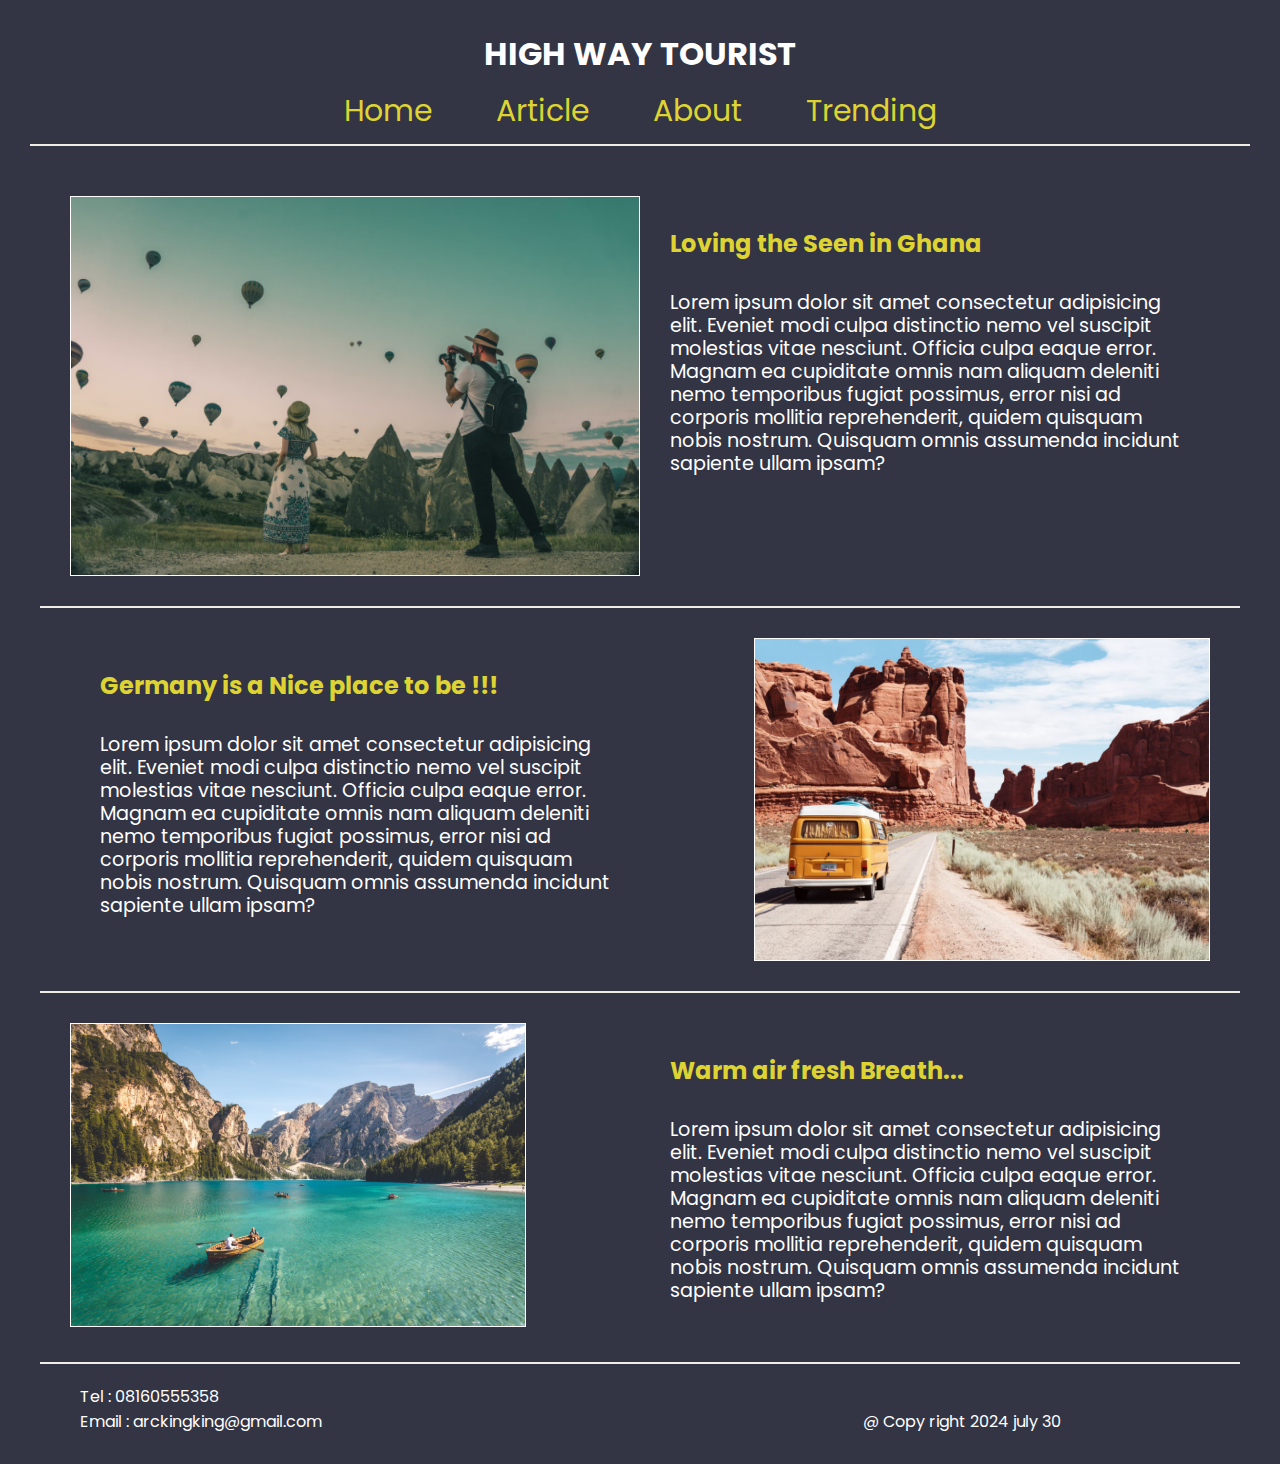
<file: web1/index.html>
<!--Author: Ozumba christopher -->
<!--Date : 30 july 2024 -->
<!DOCTYPE html>
<html lang="en">
<head>
	<meta charset="utf-8">
	<meta name="viewport" name="width=device-width,initial-scale=1.0">
	<meta http-equiv="X-UA-Compatible" content="IE=edge">
	<link rel="stylesheet" href="styles.css">
	<link rel="icon" href="img/1.png">
	<title>Keep Learning</title>
</head>
<body>
	<header>
		<h1>HIGH WAY TOURIST</h1>
		<nav>
			<a href="/">Home</a>
			<a href="/">Article</a>
			<a href="/">About</a>
			<a href="/">Trending</a>
		</nav>
	</header>
	<main class="main">
		<article class="clearfix">
			<div class="text floatRight">
				<h2>Loving the Seen in Ghana</h2>
				<p>Lorem ipsum dolor sit amet consectetur adipisicing elit. 
				Eveniet modi culpa distinctio nemo vel suscipit molestias vitae nesciunt. 
				Officia culpa eaque error. Magnam ea cupiditate omnis nam aliquam deleniti nemo temporibus fugiat possimus, 
				error nisi ad corporis mollitia reprehenderit, 
				quidem quisquam nobis nostrum. Quisquam omnis assumenda incidunt sapiente ullam ipsam?</p>
			</div>
			<img src="img/1.png" alt="nice view image" class="floatLeft featured">
		</article>
		<article class="clearfix">
			<div class="text floatLeft">
				<h2>Germany is a Nice place to be !!!</h2>
				<p>Lorem ipsum dolor sit amet consectetur adipisicing elit. 
				Eveniet modi culpa distinctio nemo vel suscipit molestias vitae nesciunt. 
				Officia culpa eaque error. Magnam ea cupiditate omnis nam aliquam deleniti nemo temporibus fugiat possimus, 
				error nisi ad corporis mollitia reprehenderit, 
				quidem quisquam nobis nostrum. Quisquam omnis assumenda incidunt sapiente ullam ipsam?</p>
			</div>
			<img src="img/2.png" alt="nice view image" class="floatRight">
		</article>
		<article class="clearfix">
			<div class="text floatRight">
				<h2>Warm air fresh Breath...</h2>
				<p>Lorem ipsum dolor sit amet consectetur adipisicing elit. 
				Eveniet modi culpa distinctio nemo vel suscipit molestias vitae nesciunt. 
				Officia culpa eaque error. Magnam ea cupiditate omnis nam aliquam deleniti nemo temporibus fugiat possimus, 
				error nisi ad corporis mollitia reprehenderit, 
				quidem quisquam nobis nostrum. Quisquam omnis assumenda incidunt sapiente ullam ipsam?</p>
			</div>
			<img src="img/3.png" alt="nice view image" class="floatLeft">
		</article>
	</main>
	<footer style='columns: 2'>
		<p style='text-align:left'>Tel : 08160555358 </p>
		<p style='text-align:left'>Email : arckingking@gmail.com</p>
		<br>
		<p>@ Copy right 2024 july 30</p>
	</footer>
</body>
</html>
</file>
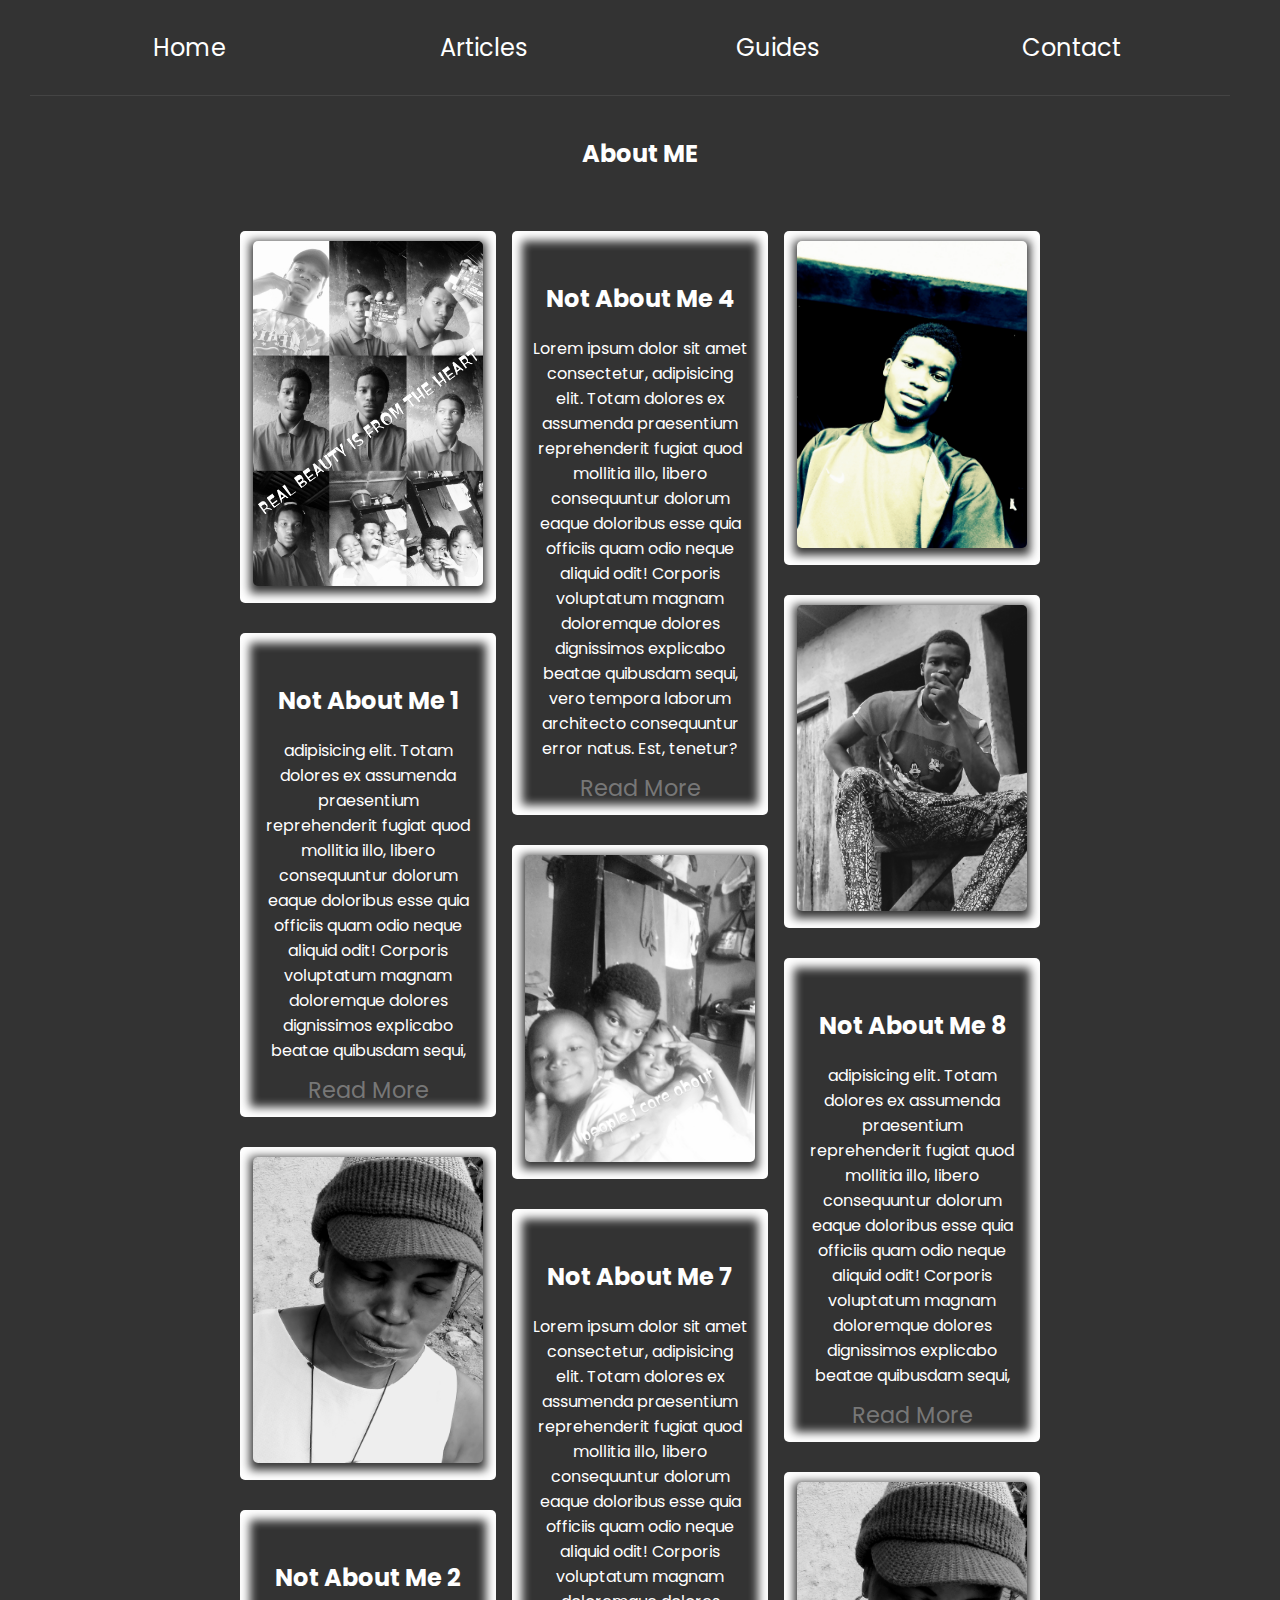
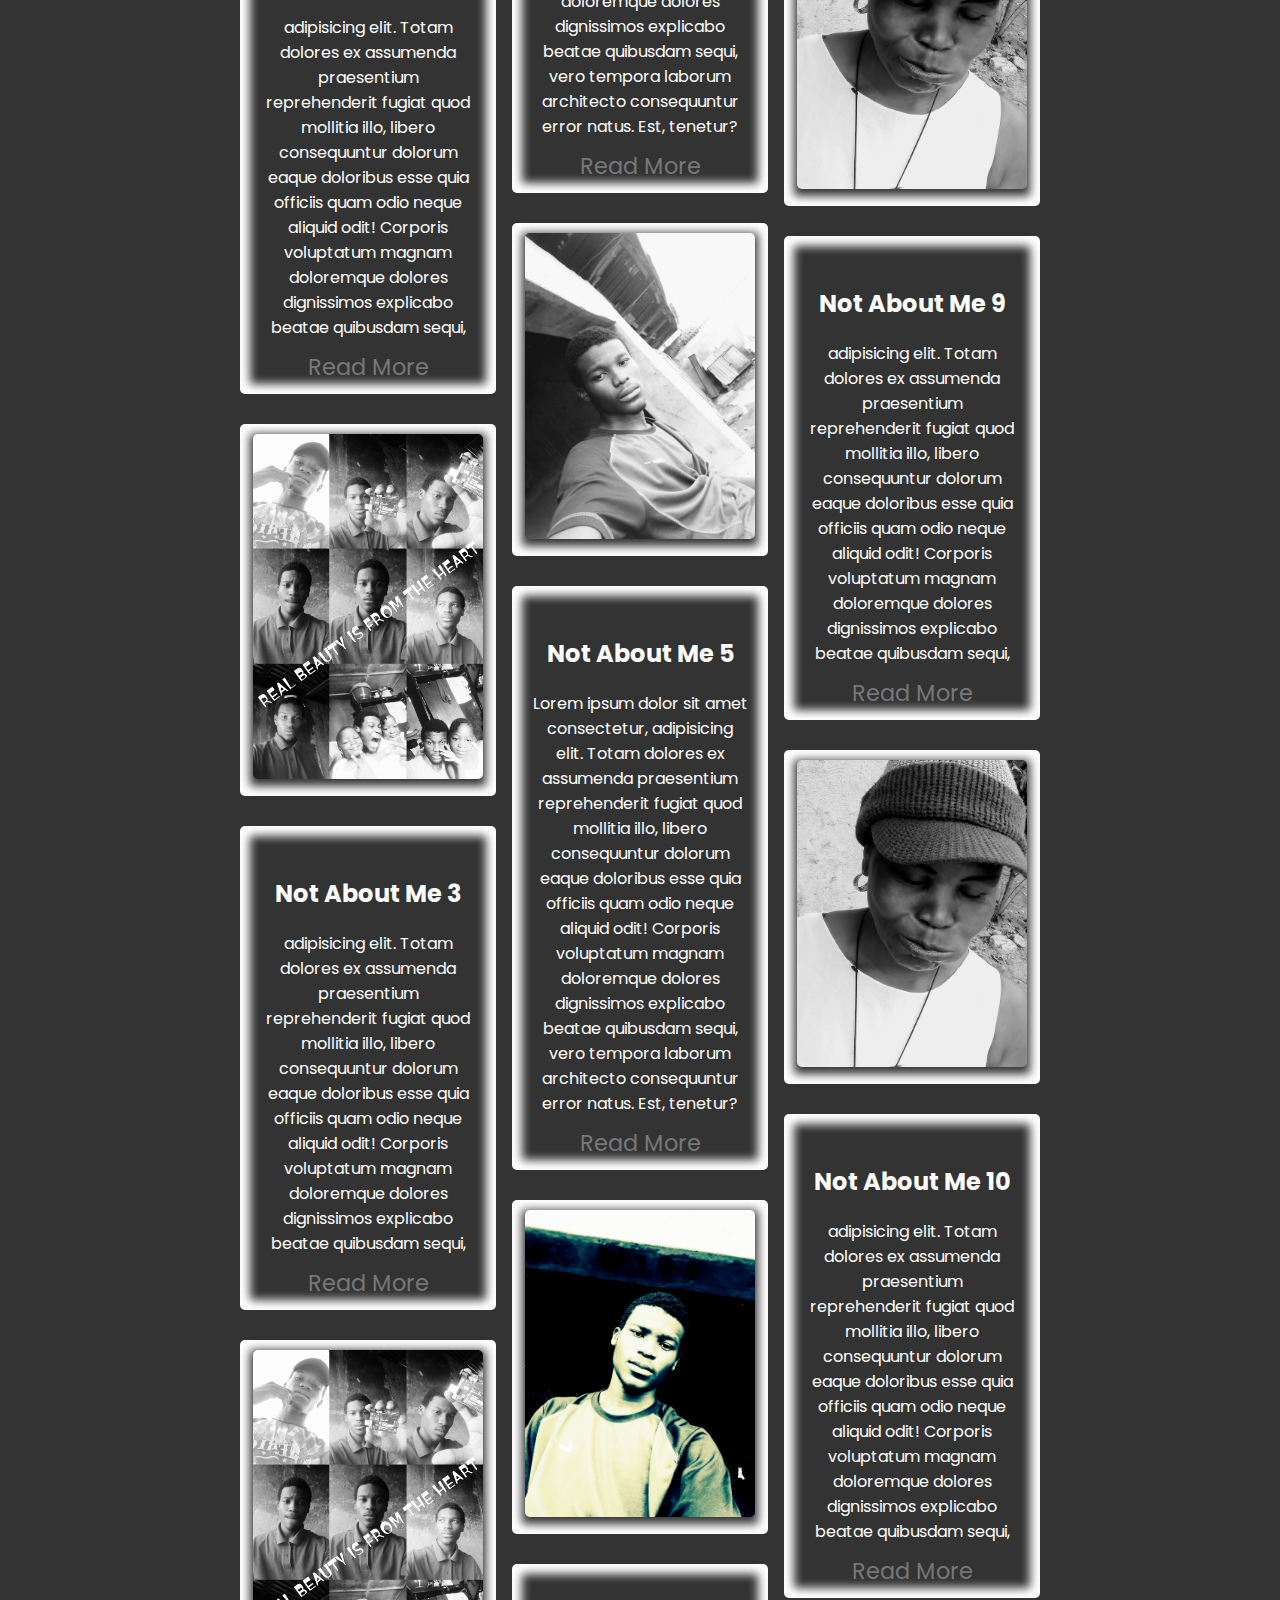
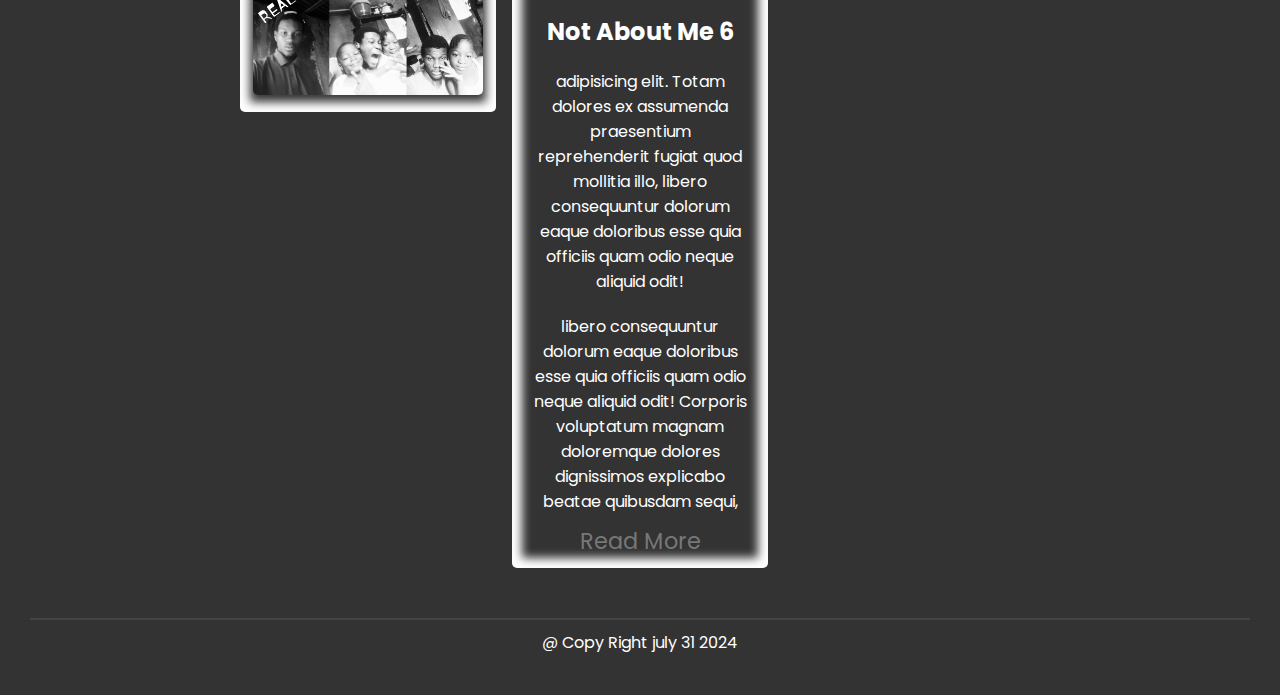
<file: web2/index.html>
<!DOCTYPE html>
<html lang="en">
<head>
	<meta charset="utf-8"/>
	<meta name="viewport" content="width=device-width,initial-scale=1.0">
	<meta http-equiv="X-UA-Compatible" content="IE=edge">
	<link rel="stylesheet" href="styles.css">
	<link rel="icon" href="img/web7.png">
	<title>Keep Learning</title>
</head>
<body>
	<header>
		<nav>
			<li><a href="/">Home</a></li>
			<li><a href="/">Articles</a></li>
			<li><a href="/">Guides</a></li>
			<li><a href="/">Contact</a></li>
		</nav>
	</header>
	<h2>About ME</h2>
	<main>
		<div>
			<img src="img/web6.png" alt="nice looking pic" id="move">
		</div>
		<div>
			<h2>Not About Me 1</h2>
			<p>
			adipisicing elit. Totam dolores ex assumenda praesentium reprehenderit fugiat quod mollitia illo,
			libero consequuntur dolorum eaque doloribus esse quia officiis quam odio neque aliquid odit! 
			Corporis voluptatum magnam doloremque dolores dignissimos explicabo beatae quibusdam sequi, 		
			</p>
			<a href="/">Read More</a>
		</div>
		<div> 
			<img src="img/web5.png" alt="nice looking pic">
		</div>
		<div>
			<h2>Not About Me 2</h2>
			<p>
			adipisicing elit. Totam dolores ex assumenda praesentium reprehenderit fugiat quod mollitia illo,
			libero consequuntur dolorum eaque doloribus esse quia officiis quam odio neque aliquid odit! 
			Corporis voluptatum magnam doloremque dolores dignissimos explicabo beatae quibusdam sequi, 		
			</p>
			<a href="/">Read More</a>
		</div>
		<div>
			<img src="img/web6.png" alt="nice looking pic">
		</div>
		<div>
			<h2>Not About Me 3</h2>
			<p>
			adipisicing elit. Totam dolores ex assumenda praesentium reprehenderit fugiat quod mollitia illo,
			libero consequuntur dolorum eaque doloribus esse quia officiis quam odio neque aliquid odit! 
			Corporis voluptatum magnam doloremque dolores dignissimos explicabo beatae quibusdam sequi, 		
			</p>
			<a href="/">Read More</a>
		</div>
		<div>
			<img src="img/web6.png" alt="nice looking pic">
		</div>
		<div>
			<h2>Not About Me 4</h2>
			<p>Lorem ipsum dolor sit amet consectetur, 
			adipisicing elit. Totam dolores ex assumenda praesentium reprehenderit fugiat quod mollitia illo,
			libero consequuntur dolorum eaque doloribus esse quia officiis quam odio neque aliquid odit! 
			Corporis voluptatum magnam doloremque dolores dignissimos explicabo beatae quibusdam sequi, 
			vero tempora laborum architecto consequuntur error natus. Est, tenetur?</p>
			<a href="/">Read More</a>
		</div>
		<div>
			<img src="img/web1.png" alt="nice looking pic">
		</div>
		<div>
			<h2>Not About Me 7</h2>
			<p>Lorem ipsum dolor sit amet consectetur, 
			adipisicing elit. Totam dolores ex assumenda praesentium reprehenderit fugiat quod mollitia illo,
			libero consequuntur dolorum eaque doloribus esse quia officiis quam odio neque aliquid odit! 
			Corporis voluptatum magnam doloremque dolores dignissimos explicabo beatae quibusdam sequi, 
			vero tempora laborum architecto consequuntur error natus. Est, tenetur?</p>
			<a href="/">Read More</a>
		</div>
		<div> 
			<img src="img/web10.png" alt="nice looking pic">
		</div>
		<div>
			<h2>Not About Me 5</h2>
			<p>Lorem ipsum dolor sit amet consectetur, 
			adipisicing elit. Totam dolores ex assumenda praesentium reprehenderit fugiat quod mollitia illo,
			libero consequuntur dolorum eaque doloribus esse quia officiis quam odio neque aliquid odit! 
			Corporis voluptatum magnam doloremque dolores dignissimos explicabo beatae quibusdam sequi, 
			vero tempora laborum architecto consequuntur error natus. Est, tenetur?</p>
			<a href="/">Read More</a>
		</div>
		<div>
			<img src="img/web2.png" alt="nice looking pic">
		</div>
		<div>
			<h2>Not About Me 6</h2>
			<p>
			adipisicing elit. Totam dolores ex assumenda praesentium reprehenderit fugiat quod mollitia illo,
			libero consequuntur dolorum eaque doloribus esse quia officiis quam odio neque aliquid odit! 
			</p>
			<p>
			libero consequuntur dolorum eaque doloribus esse quia officiis quam odio neque aliquid odit! 
			Corporis voluptatum magnam doloremque dolores dignissimos explicabo beatae quibusdam sequi, 		
			</p>
			<a href="/">Read More</a>
		</div>	
		<div>
			<img src="img/web2.png" alt="nice looking pic">
		</div>
		<div>
			<img src="img/web3.png" alt="nice looking pic">
		</div>
		<div>
			<h2>Not About Me 8</h2>
			<p>
			adipisicing elit. Totam dolores ex assumenda praesentium reprehenderit fugiat quod mollitia illo,
			libero consequuntur dolorum eaque doloribus esse quia officiis quam odio neque aliquid odit! 
			Corporis voluptatum magnam doloremque dolores dignissimos explicabo beatae quibusdam sequi, 		
			</p>
			<a href="/">Read More</a>
		</div>
		<div> 
			<img src="img/web5.png" alt="nice looking pic">
		</div>
		<div>
			<h2>Not About Me 9</h2>
			<p>
			adipisicing elit. Totam dolores ex assumenda praesentium reprehenderit fugiat quod mollitia illo,
			libero consequuntur dolorum eaque doloribus esse quia officiis quam odio neque aliquid odit! 
			Corporis voluptatum magnam doloremque dolores dignissimos explicabo beatae quibusdam sequi, 		
			</p>
			<a href="/">Read More</a>
		</div>
		<div> 
			<img src="img/web5.png" alt="nice looking pic">
		</div>
		<div>
			<h2>Not About Me 10</h2>
			<p>
			adipisicing elit. Totam dolores ex assumenda praesentium reprehenderit fugiat quod mollitia illo,
			libero consequuntur dolorum eaque doloribus esse quia officiis quam odio neque aliquid odit! 
			Corporis voluptatum magnam doloremque dolores dignissimos explicabo beatae quibusdam sequi, 		
			</p>
			<a href="/">Read More</a>
		</div>
	</main>
	<footer>@ Copy Right july 31 2024</footer>
	<script src="move_img.js"></script>
</body>
</html>
</file>
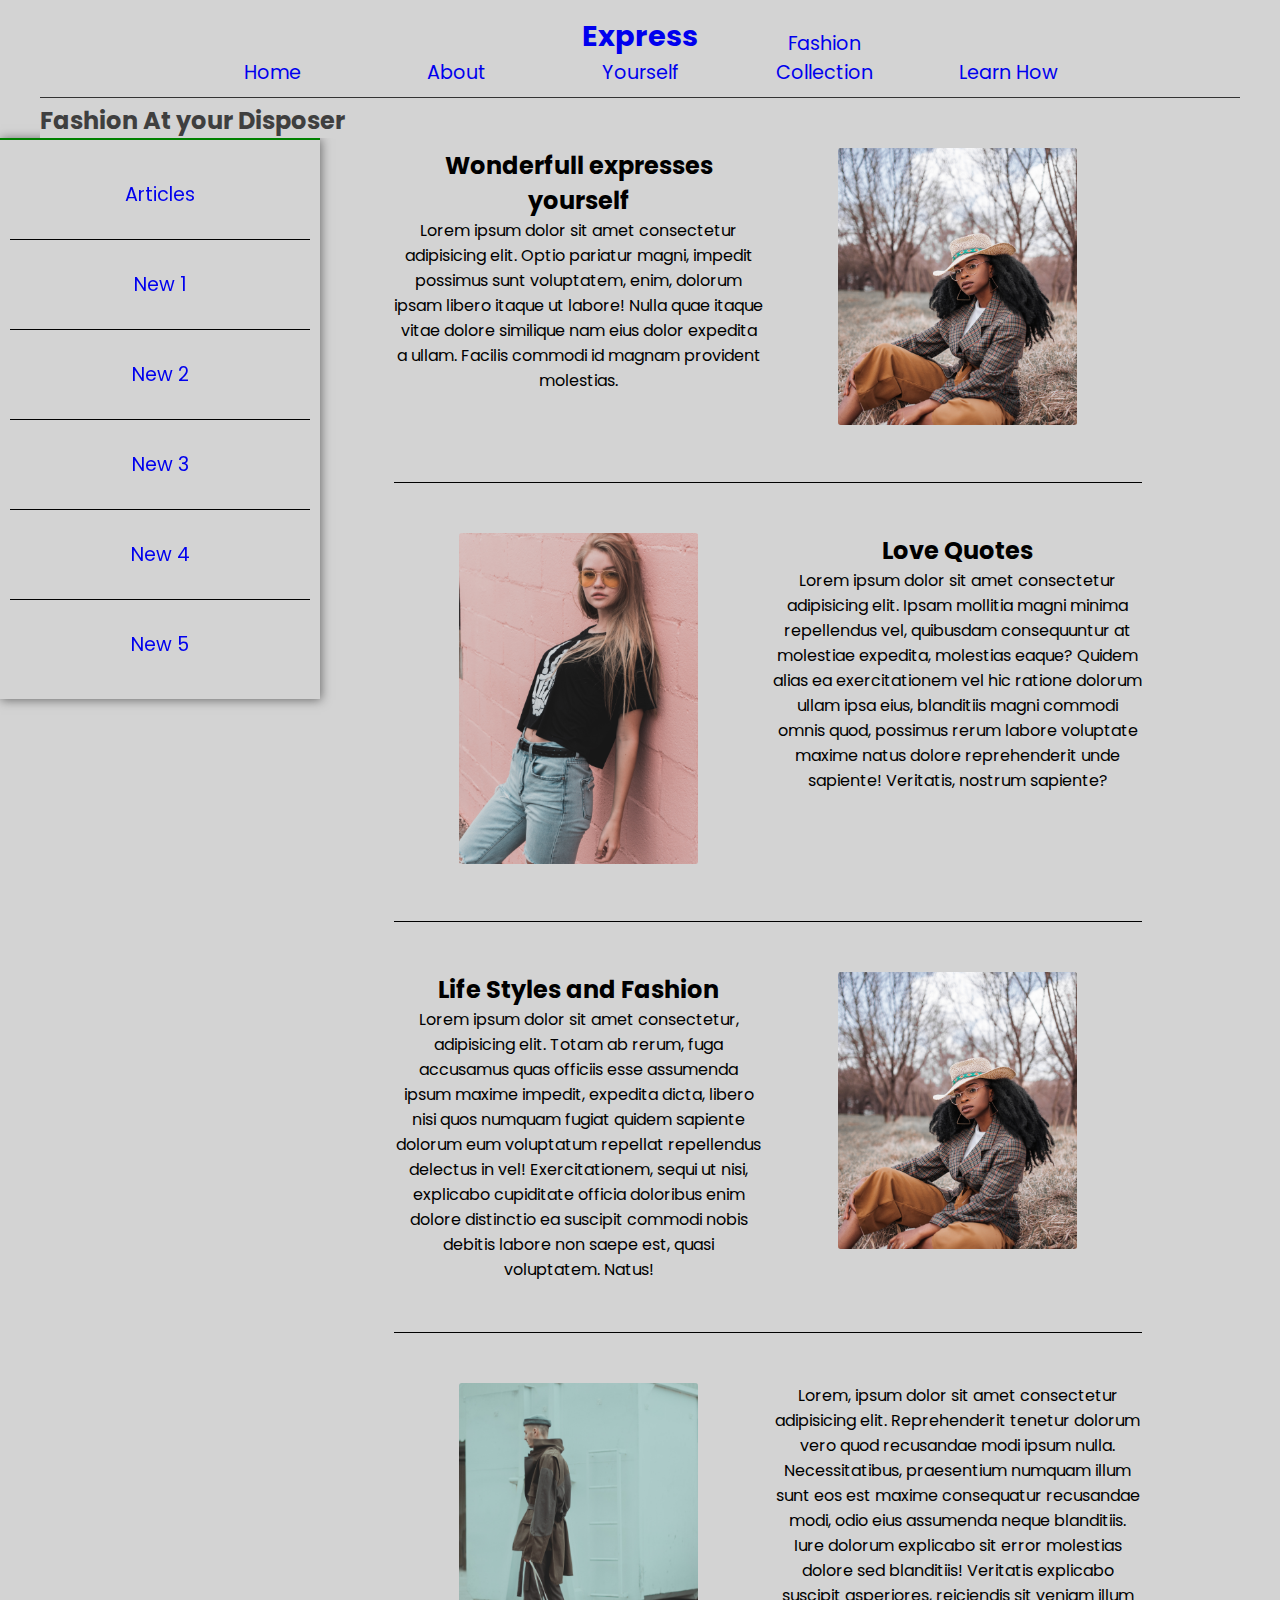
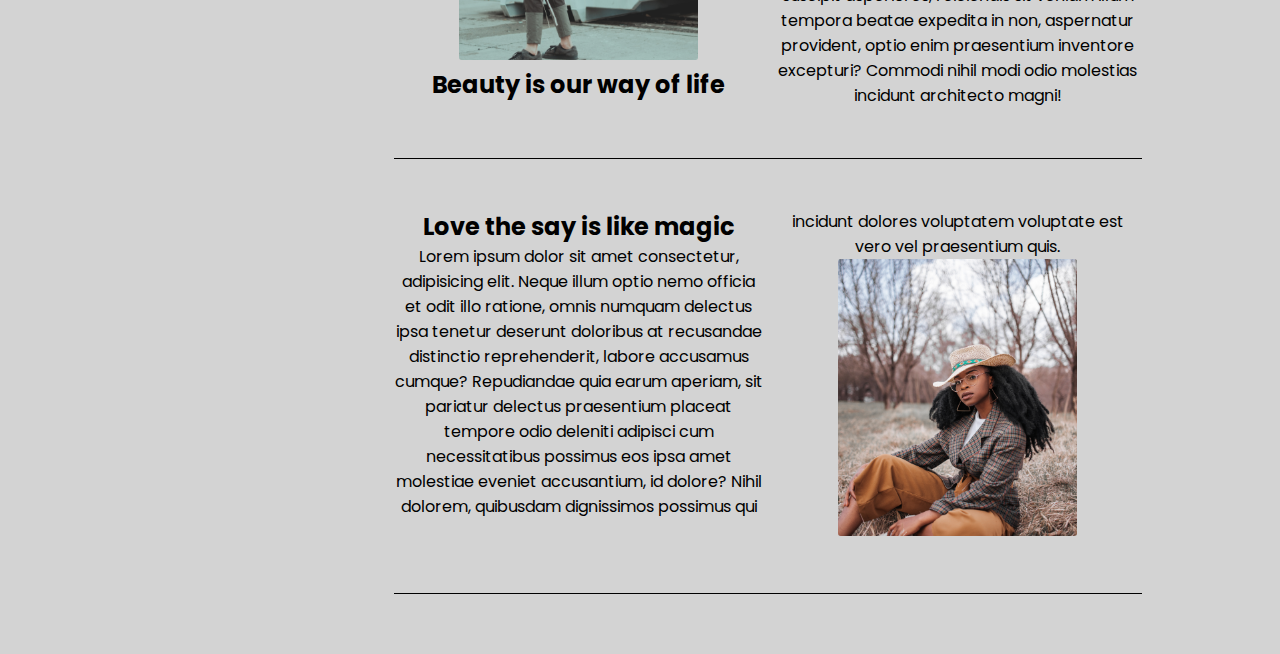
<file: web3/index.html>
<!DOCTYPE html>
<html lang="en">
<head>
	<meta charset="utf-8"/>
	<meta name="viewport" content="width=device-width,initial-scale=0.1"/>
	<meta http-equiv="X-UA-Compatible" content="IE=edge"/>
	<link rel="stylesheet" href="styles.css"/>
	<title>Keep Learning</title>
</head>
<body>
	<header>
		<nav class="clearfix">
			<a href="/">Home</a>
			<a href="/">About</a>
			<a href="/"><h2>Express</h2>Yourself</a>
			<a href="/">Fashion Collection</a>
			<a href="/">Learn How</a>
		</nav>
		<h2 id="logo-text">Fashion At your Disposer</h2>
	</header>
	<main class="clearfix">
		<aside>
			<nav>
				<a href="/">Articles</a>
				<a href="/">New 1</a>
				<a href="/">New 2</a>
				<a href="/">New 3</a>
				<a href="/">New 4</a>
				<a href="/">New 5</a>
			</nav>
		</aside>
		<section>
			<article >
				<div class="text">
					<h2>Wonderfull expresses yourself</h2>
					<p>Lorem ipsum dolor sit amet consectetur adipisicing elit. 
					Optio pariatur magni, impedit possimus sunt voluptatem, 
					enim, dolorum ipsam libero itaque ut labore! 
					Nulla quae itaque vitae dolore similique nam eius dolor expedita a ullam. 
					Facilis commodi id magnam provident molestias.</p>
				</div>
				<img src="img/2.png" alt="Nice looking image">
			</article>
			<article>
				<img src="img/1.png" alt="Nice looking image">
				<div class="text">
					<h2>Love Quotes</h2>
					<p>Lorem ipsum dolor sit amet consectetur adipisicing elit. Ipsam mollitia magni minima repellendus vel, 
					quibusdam consequuntur at molestiae expedita, molestias eaque? 
					Quidem alias ea exercitationem vel hic ratione dolorum ullam ipsa eius,
					blanditiis magni commodi omnis quod, 
					possimus rerum labore voluptate maxime natus dolore reprehenderit unde sapiente!
					Veritatis, nostrum sapiente?</p>
				</div>
			</article>
			<article>
				<div class="text">
					<h2>Life Styles and Fashion</h2>
					<p>Lorem ipsum dolor sit amet consectetur, 
					adipisicing elit. Totam ab rerum, 
					fuga accusamus quas officiis esse assumenda ipsum maxime impedit, 
					expedita dicta, libero nisi quos numquam fugiat quidem sapiente dolorum 
					eum voluptatum repellat repellendus delectus in vel! 
					Exercitationem, sequi ut nisi, explicabo cupiditate officia doloribus enim 
					dolore distinctio ea suscipit commodi nobis debitis labore non saepe est, 
					quasi voluptatem. Natus!</p>
				</div>
				<img src="img/2.png" alt="Nice looking image">
			</article>
			<article>
				<img src="img/3.png" alt="Nice looking image">
				<div class="text">
					<h2>Beauty is our way of life</h2>
					<p>Lorem, ipsum dolor sit amet consectetur adipisicing elit. 
					Reprehenderit tenetur dolorum vero quod recusandae modi ipsum nulla. Necessitatibus, 
					praesentium numquam illum sunt eos est maxime consequatur recusandae modi, 
					odio eius assumenda neque blanditiis. 
					Iure dolorum explicabo sit error molestias dolore sed blanditiis! 
					Veritatis explicabo suscipit asperiores, 
					reiciendis sit veniam illum tempora beatae expedita in non, 
					aspernatur provident, optio enim praesentium inventore excepturi? 
					Commodi nihil modi odio molestias incidunt architecto magni!</p>
				</div>
			</article>
			<article>
				<div class="text">
					<h2>Love the say is like magic</h2>
					<p>Lorem ipsum dolor sit amet consectetur, 
					adipisicing elit. Neque illum optio nemo officia et odit illo ratione,
					omnis numquam delectus ipsa tenetur deserunt doloribus at recusandae distinctio reprehenderit, 
					labore accusamus cumque? Repudiandae quia earum aperiam, 
					sit pariatur delectus praesentium placeat tempore 
					odio deleniti adipisci cum necessitatibus possimus eos ipsa amet molestiae eveniet accusantium, 
					id dolore? Nihil dolorem, 
					quibusdam dignissimos possimus qui incidunt 
					dolores voluptatem voluptate est 
					vero vel praesentium quis.</p>
				</div>
				<img src="img/2.png" alt="Nice looking image">
			</article>
		</section>
	</main>
	<footer></footer>
</body>
</html>
</file>
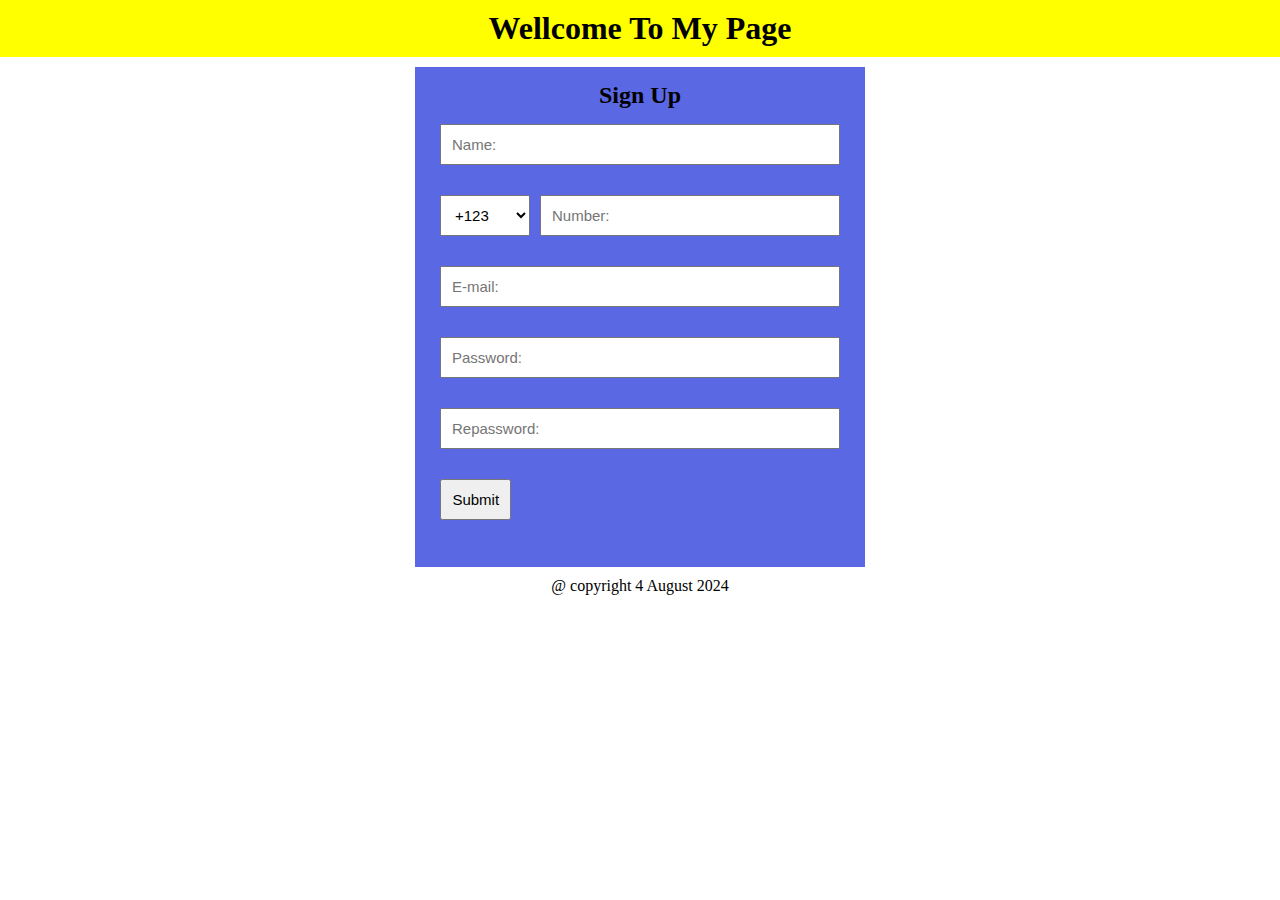
<file: web4/index.html>
<!DOCTYPE html>
<html lang="en">
<head>
	<title>Keep Learning</title>
	<meta charset="utf-8"/>
	<meta name="viewport" content="width=device-width,initial-scale=1.0"/>
	<link rel="stylesheet" href="styles.css"/>
</head>
<body>
	<header>
		<h1>Wellcome To My Page</h1>
	</header>
	<main>
		<h2>Sign Up</h2>
		<form method="post">
			<input type="text" placeholder="Name: " 
			minlength=3 
			required/>
			<select required>
				<option value="+123">+123</option>
				<option value="+234">+234</option>
				<option value="+433">+433</option>
			</select>
			<input type="number" placeholder="Number: " 
			minlength=10
			required/>
			<input type="text" placeholder="E-mail: " 
			minlength=10
			required/>
			<input type="password" placeholder="Password: " 
			minlength=10
			required/>
			<input type="password" placeholder="Repassword: " 
			minlength=10
			required/>
			<button type="submit">Submit</button>
		</form>
	</main>
	<footer>@ copyright 4 August 2024</footer>
</body>
</html>
</file>
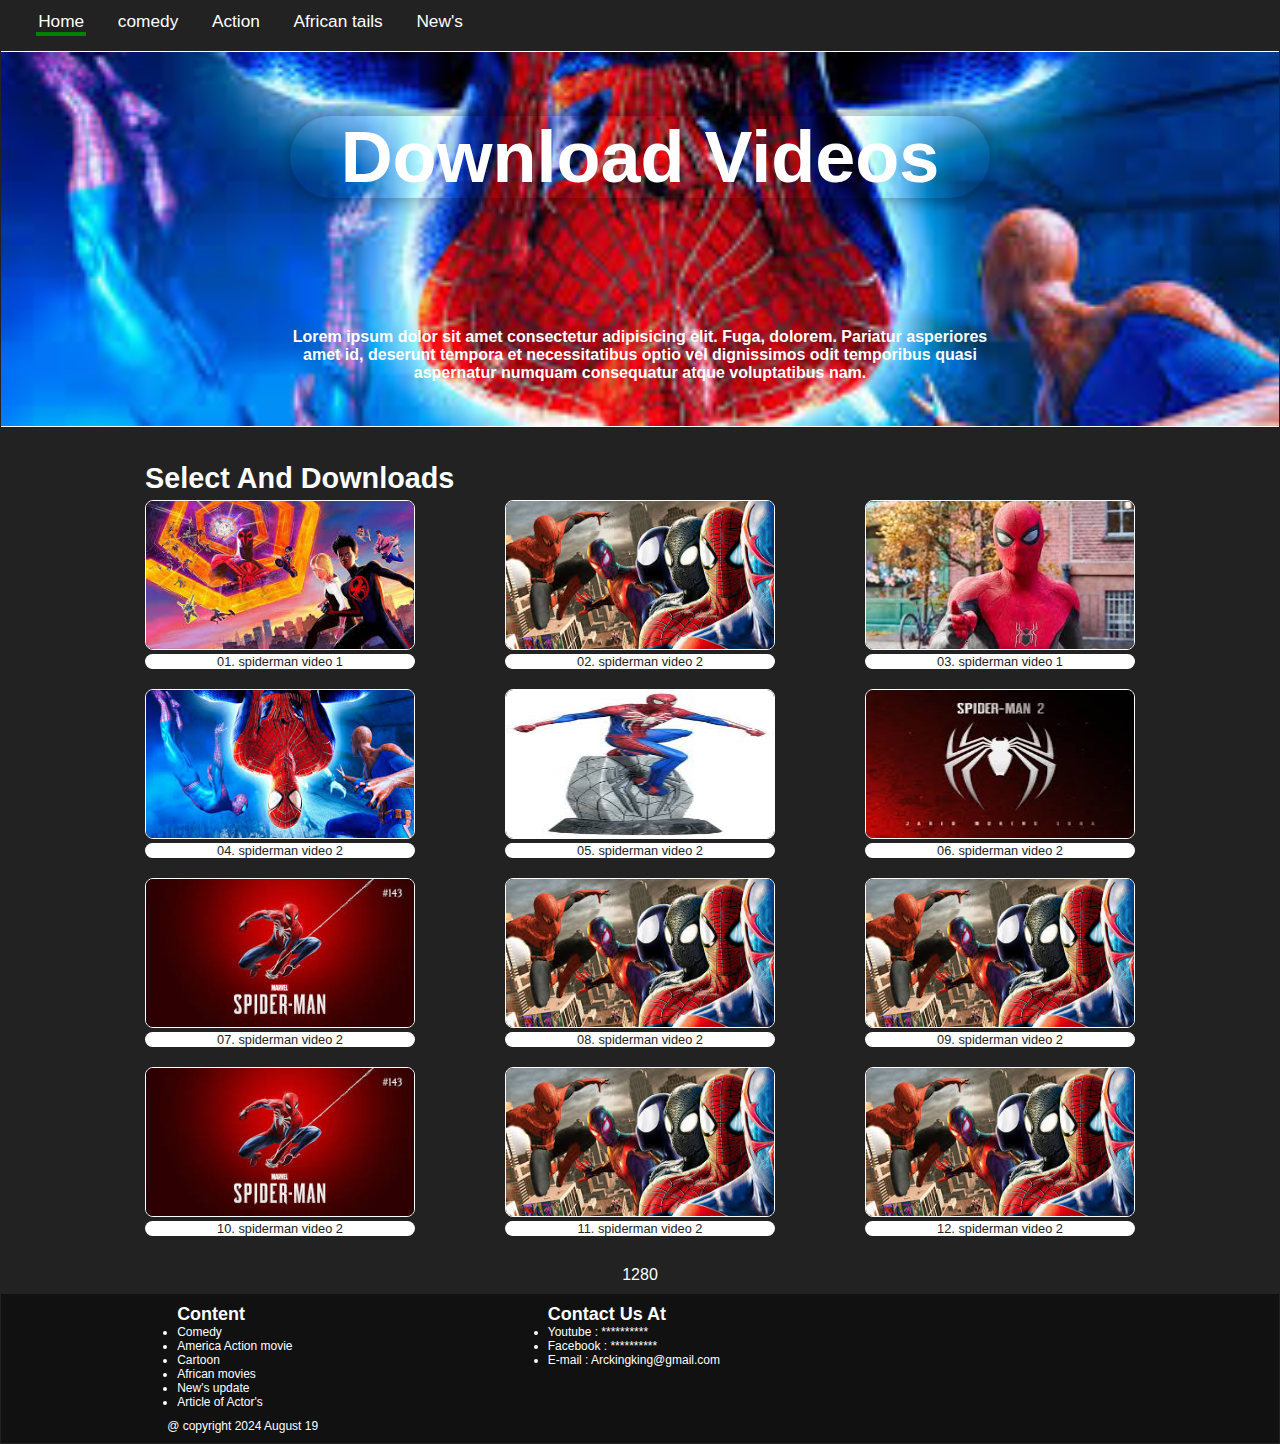
<file: web5/index.html>
<!DOCTYPE html>
<html lang="en">
<head>
	<title>Keep Learning</title>
	<meta charset="utf-8"/>
	<meta name="viewport" content="width=device-width,initial-scale=1.0"/>
	<link rel="stylesheet" href="styles.css"/>
</head>

<body>
	<header>
		<div class="nav">
			<li class="active"><a href="/">Home</a></li>
			<li><a href="/">comedy</a></li>
			<li><a href="/">Action</a></li>
			<li><a href="/">African tails</a></li>
			<li><a href=>New's</a></li>
		</div>
	</header>
	<nav>
		<article>
			<h2>Download Videos</h2>
		</article>
		<div class="text">
			<h4>Lorem ipsum dolor sit amet consectetur adipisicing elit. 
				Fuga, dolorem. Pariatur asperiores amet id, 
				deserunt tempora et necessitatibus optio vel dignissimos odit temporibus 
				quasi aspernatur numquam consequatur atque voluptatibus nam.
			</h4>
		</div>
	</nav>
	<main class="main">
		<h3 class="selected">Select And Downloads</h3>
		<div class="vid">
			<img src="img/spider6.jfif"/>
			<p>01. spiderman video 1</p>
		</div>
		<div class="vid">
			<img src="img/spider1.jfif"/>
			<p>02. spiderman video 2</p>
		</div>
		<div class="vid">
			<img src="img/spider.jfif"/>
			<p>03. spiderman video 1</p>
		</div>
		<div class="vid">
			<img src="img/spider5.jfif"/>
			<p>04. spiderman video 2</p>
		</div>
		<div class="vid">
			<img src="img/spider4.jfif"/>
			<p>05. spiderman video 2</p>
		</div>
		<div class="vid">
			<img src="img/spider3.jfif"/>
			<p>06. spiderman video 2</p>
		</div>
		<div class="vid">
			<img src="img/spider2.jfif"/>
			<p>07. spiderman video 2</p>
		</div>
		<div class="vid">
			<img src="img/spider1.jfif"/>
			<p>08. spiderman video 2</p>
		</div>
		<div class="vid">
			<img src="img/spider1.jfif"/>
			<p>09. spiderman video 2</p>
		</div>
		<div class="vid">
			<img src="img/spider2.jfif"/>
			<p>10. spiderman video 2</p>
		</div>
		<div class="vid">
			<img src="img/spider1.jfif"/>
			<p>11. spiderman video 2</p>
		</div>
		<div class="vid">
			<img src="img/spider1.jfif"/>
			<p>12. spiderman video 2</p>
		</div>
	</main>
	<div class="widthValue"></div>
	<footer>
		<div class="col-1">
			<h2>Content</h2>
			<ul>
				<li>Comedy</li>
				<li>America Action movie</li>
				<li>Cartoon</li>
				<li>African movies</li>
				<li>New's update</li>
				<li>Article of Actor's</li>
			</ul>
		</div>
		<div class="col-2">
			<h2>Contact Us At</h2>
			<ul>
				<li>Youtube : **********</li>
				<li>Facebook :  **********</li>
				<li>E-mail :  Arckingking@gmail.com</li> 
			</ul>
		</div>
		<p>@ copyright 2024 August 19</p>
	</footer>
	<div class="download">
		<h3>Download by click Download button</h3>
		<div id="selected-download">
			<img src="img/spider.jfif">
		</div>
		<p class="title">Title goes Here</p>
		<button id="download">Download</button><button id="cancle">Cancle</button>
	</div>
	<script>
		let widthValue = document.querySelector('.widthValue');
		widthValue.innerHTML=innerWidth;
	</script>
	<script src="download.js"></script>
</body>
</html>
</file>
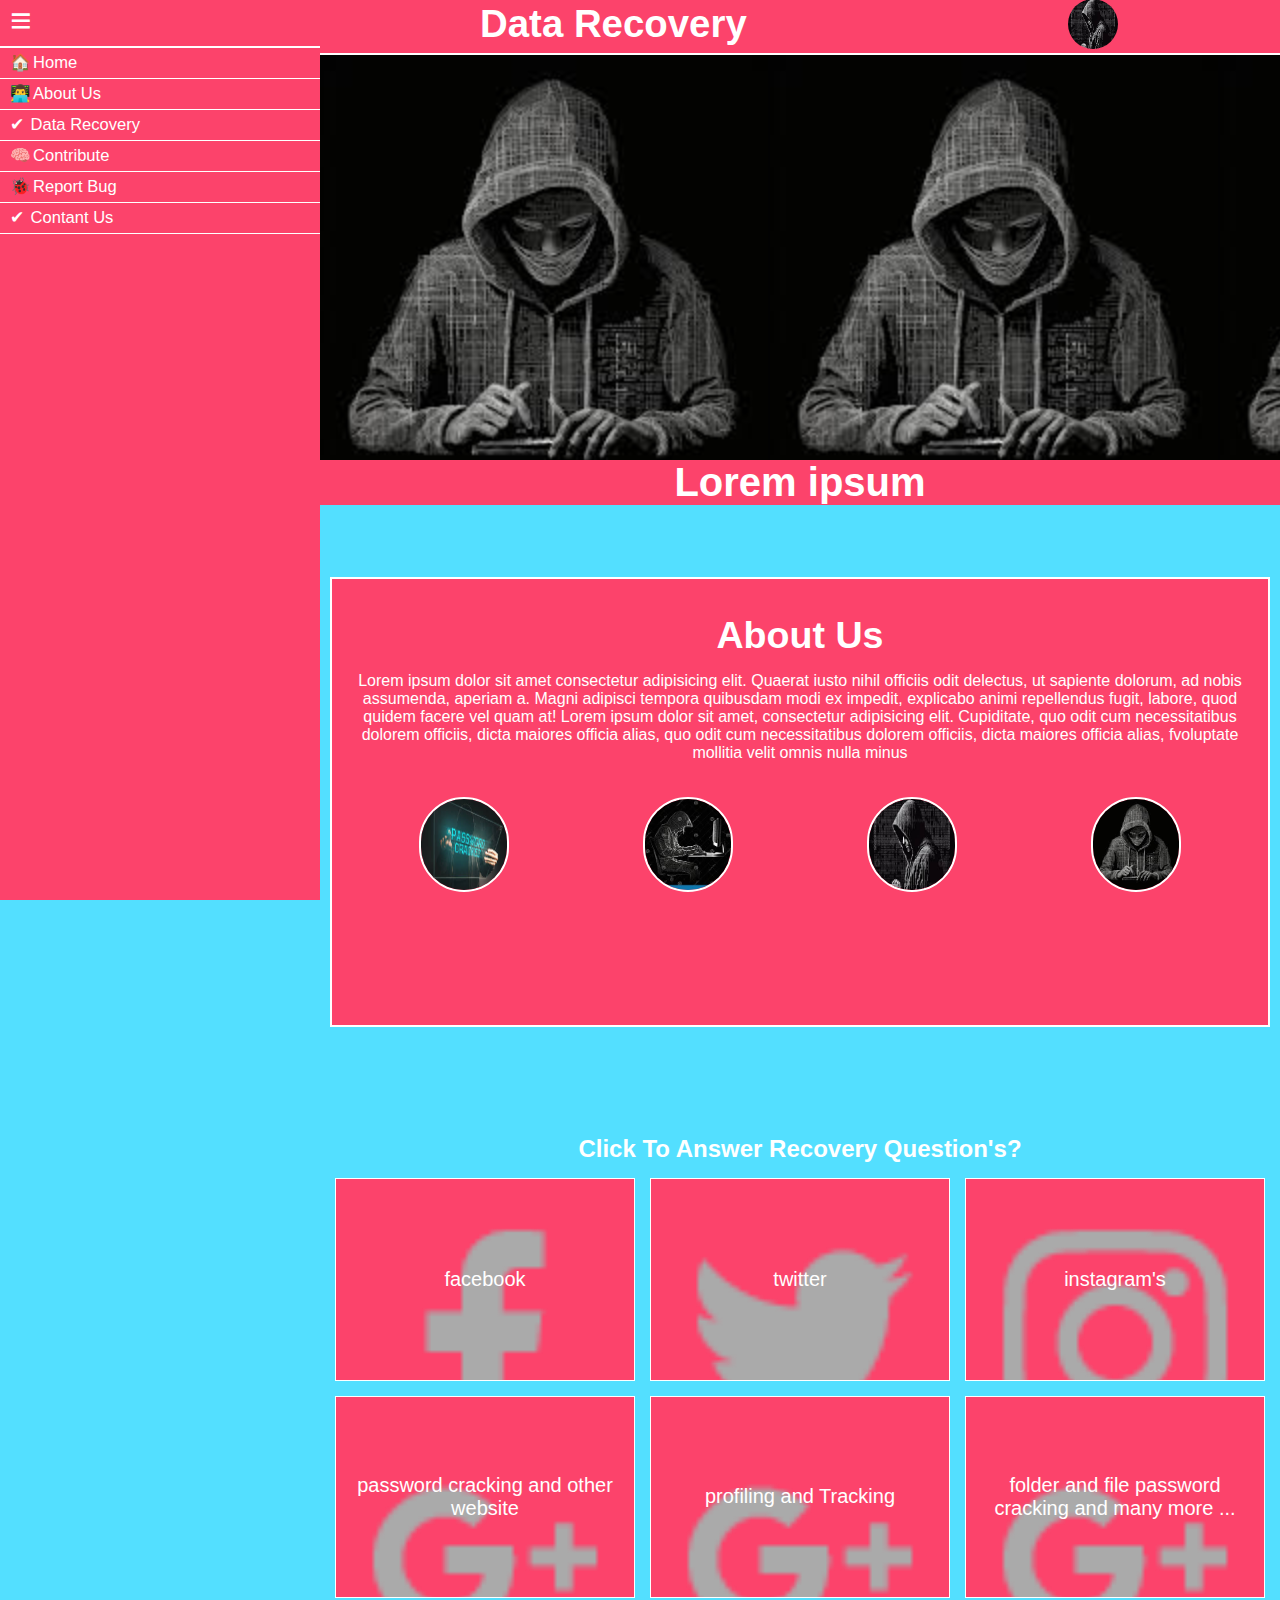
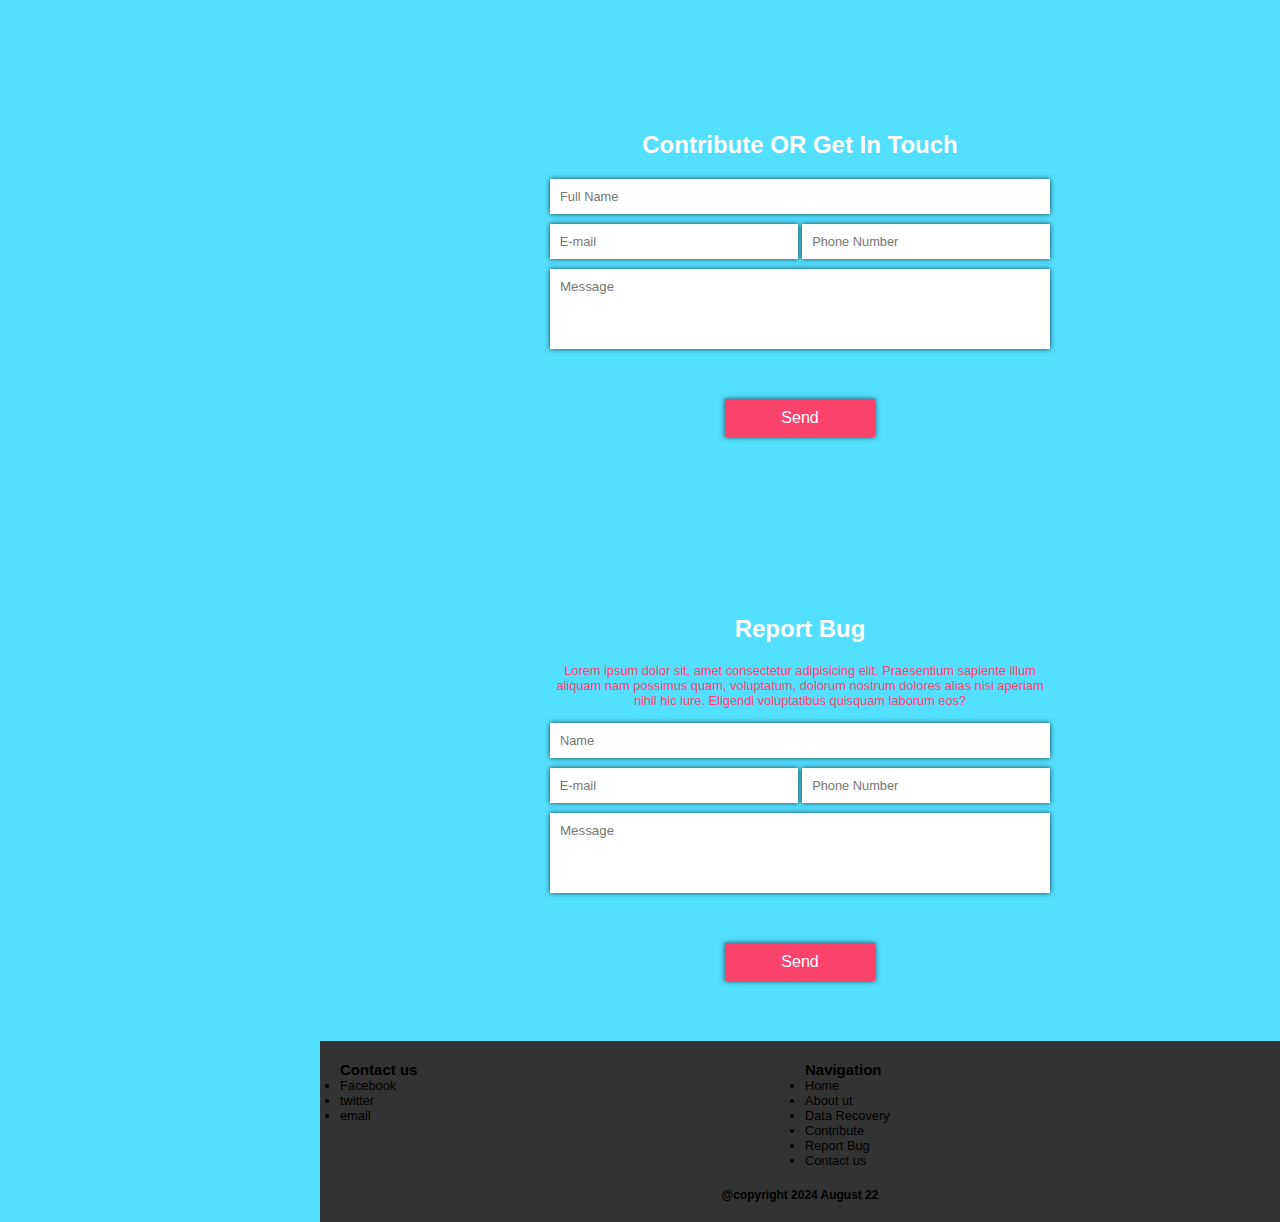
<file: web6/index.html>
<!DOCTYPE html>
<html lang="en">
<head>
	<title>Keep Learning</title>
	<meta charset="utf-8"/>
	<meta name="viewport" content="width=device-width,initial-scale=1.0"/>
	<link rel="stylesheet" href="style.css"/>
</head>
<body class="b-color-01 pr-color-01">
	<header class="b-color-02">
		<nav class="menu-list b-color-02 pr-color-01">
			<label for="menu">≡<label>
			<input type="checkbox" id="menu"/>
			<div class="nav b-color-02">
				<a href="#home" class="pr-color-01"><li>Home</li></a>
				<a href="#about" class="pr-color-01"><li>About Us</li></a>
				<a href="#data-recovery"  class="pr-color-01"><li>Data Recovery</li></a>
				<a href="#contribute"  class="pr-color-01"><li>Contribute</li></a>
				<a href="#report-bug"  class="pr-color-01"><li>Report Bug</li></a>
				<a href="#contact-us"  class="pr-color-01"><li>Contant Us</li></a>
			</div>
		</nav>
		<nav class="com-name">
			<h3>Data Recovery</h3>
			<img src="img/computer10.png">
		</nav>
	</header>
	<main>
		<!-- Home -->
		<section id="home" class="pr-color-01">
			<h1 class="b-color-02">Lorem ipsum</h1>
		</section>
		<!-- About us -->
		<section id="about" class="b-color-02 pr-color-01">
			<div class="text">
				<h2>About Us</h2>
				<p>Lorem ipsum dolor sit amet consectetur adipisicing elit. 
				Quaerat iusto nihil officiis odit delectus,
				ut sapiente dolorum, ad nobis assumenda,
				aperiam a. Magni adipisci tempora quibusdam modi ex impedit,
				explicabo animi repellendus fugit,
				labore, quod quidem facere vel quam at!
				Lorem ipsum dolor sit amet, consectetur adipisicing elit. Cupiditate, 
				quo odit cum necessitatibus dolorem officiis, dicta maiores officia alias, 
				quo odit cum necessitatibus dolorem officiis, dicta maiores officia alias, 
				fvoluptate mollitia velit omnis nulla minus 
				</p>
			</div>
			<div class="img">
				<img src="img/computer12.png" alt="nice pic">
				<img src="img/computer4.jfif" alt="nice pic">
				<img src="img/computer10.png" alt="nic pic">
				<img src="img/computer5.png" alt="nic pic">
			</div>
		</section>
		<!-- Data Recovery -->
		<h2 id="data-h2" class="pr-color-01">Click To Answer Recovery Question's?</h2>
		<section id="data-recovery" class="pr-color-01">
			<a id="fa" class="b-color-02 pr-color-01" href="#">
				<li>facebook</li>
			</a>
			<a id="tw"  class="b-color-02 pr-color-01" href="#">
				<li>twitter</li>
			</a>
			<a id="in"  class="b-color-02 pr-color-01" href="#">
				</li>instagram's</li>
			</a>
			<a id="go"  class="b-color-02 pr-color-01" href="#">
				<li>password cracking and other website</li>
			</a>
			<a id="pro"  class="b-color-02 pr-color-01" href="#">
				<li>profiling and Tracking</li>
			</a>
			<a id="pro"  class="b-color-02 pr-color-01" href="#">
				<li>folder and file password cracking and many more ...</li>
			</a>
		</section>
		<!-- Contribute -->
			<section id="contribute" class="pr-color-01">
				<h2>Contribute OR Get In Touch</h2>
				<form>
					<input type="text" id="full-name" placeholder="Full Name" required>
					<input type="email" id="email" placeholder="E-mail" required>
					<input type="text" id="phone" placeholder="Phone Number" required>
					<textarea type="text" id="message" placeholder="Message" required></textarea>
					<input class="b-color-02 pr-color-01" type="submit" value="Send">
				</form>
			</section>
		<!-- Report Bug -->
		<section id="report-bug" class="pr-color-01">
			<h2>Report Bug</h2>
			<p class="pr-color-02">Lorem ipsum dolor sit, amet consectetur adipisicing elit. 
			Praesentium sapiente illum aliquam nam possimus quam,
			voluptatum, dolorum nostrum dolores alias nisi aperiam 
			nihil hic iure. Eligendi voluptatibus quisquam laborum eos?</p>
			<form>
				<input type="text" id="full-name" placeholder="Name">
				<input type="email" id="email" placeholder="E-mail">
				<input type="text" id="phone" placeholder="Phone Number">
				<textarea type="text" id="message" placeholder="Message"></textarea>
				<input class="b-color-02 pr-color-01" type="submit" value="Send">
			</form>
		</section>
		<!-- Contact Us -->
	</main>
	<footer id="contact-us">
		<div class="f-contact-us">
			<h3>Contact us</h3>
			<ul>
				<a><li>Facebook</li></a>
				<a><li>twitter</li></a>
				<a><li>email</li></a>
			</ul>
		</div>
		<div class="f-nav">
			<h3>Navigation</h3>
			<ul>
				<a><li>Home</li></a>
				<a><li>About ut</li></a>
				<a><li>Data Recovery</li></a>
				<a><li>Contribute</li></a>
				<a><li>Report Bug</li></a>
				<a><li>Contact us</li></a>
			</ul>
		</div>
		<div class="f-copy-right">
			<h3>@copyright 2024 August 22</h3>
		</div>
	</footer>
</body>
</html>
</file>
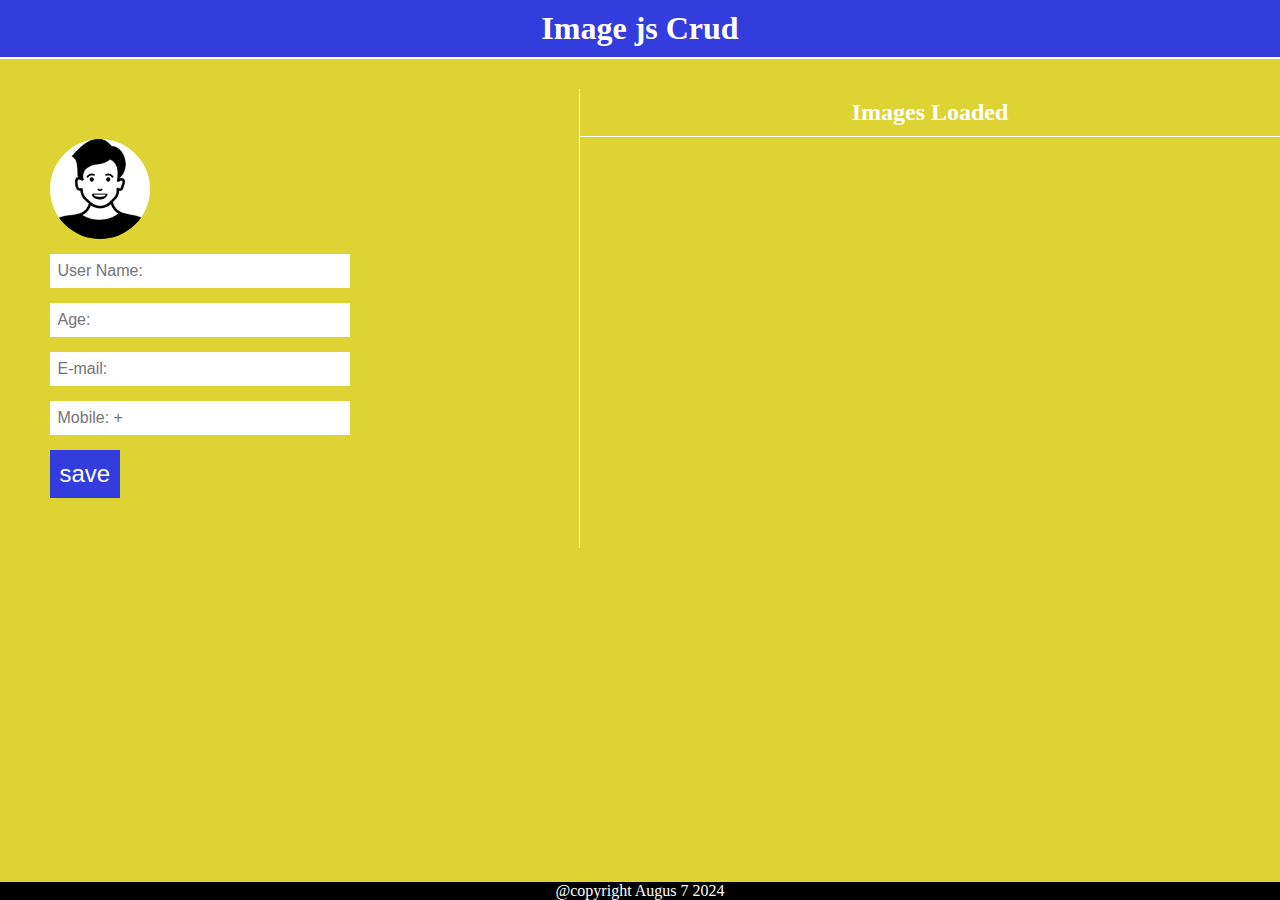
<file: load_files/load_files.html>
<!DOCTYPE html>
<html lang="en">
<head>
	<title>Keep Learning</title>
	<meta charset="utf-8"/>
	<meta name="viewport" content="width=device-width,initial-scale=1.0"/>
	<link rel="stylesheet" href="load_files.css"/>
</head>
<body>
	<header>
		<h1>Image js Crud</h1>
	</header>
	<main>
		<aside>
			<div class="form">
				<label for="loadImg">
					<img src="img/person.png"/>
				</label>
				<input type="file" accept="image/*"  id="loadImg"/>
				<input type="text" id="uid" placeholder="User Name:"/>
				<input type="number" id="age" placeholder="Age:"/>
				<input type="email" id="email" placeholder="E-mail:"/>
				<input type="number" id="mobile" placeholder="Mobile: +"/>
				<button class="btn">save</button>
			</div>	
		</aside>
		<section>
			<h2>Images Loaded</h2>
			<div class="img-store">
				<!--
				<div class="loaded-image">
					<img src="img/person.png"/>
					<div class="name-space">
						<p>User Name</p>
						<p>Age </p>
						<p>E-mail</p>
						<p>Mobile</p>
					</div>
				</div>
				<div class="loaded-image">
					<img src="img/person.png"/>
					<div class="name-space">
						<p>User Name</p>
						<p>Age </p>
						<p>E-mail</p>
						<p>Mobile</p>
					</div>
				</div>
				-->
			</div>
		</section>
	</main>
	<div class="show-info">
		<div id="show-header">
		      <ul>
			<li id="infor">Infor@</li>
			<li id="show-close"></li>
		      </ul>
		</div>
		<div id="show-body">
			<div class="show-body-img">
				<img src="img/person.png">
			</div>
			<div class="show-body-txt">
				<ul class="name">
					<li><h5>JOHN LARK</h5></li>
				</ul>
				<h3>know</h3>
				<ul class="about-01">
					<li class='info-01' contenteditable='false'>35</li>
					<li class='info-02' contenteditable='false'>chris@gmail.com</li>
					<li class='info-03' contenteditable='false'>08038483900</li>
				</ul>
				<h3>Unknown</h3>
				<ul class="about-02">
					<li>D.O.B:</li>
					<li>R.O.B:</li>
					<li>Citizen:</li>
					<li>Height:</li>
					<li>Hair colour:</li>
					<li>Eye colour:</li>
				</ul>
				<ul class="about-03">
					<li>Location:</li>
					<li>Associates:</li>
				</ul>
			</div>
		</div>
		<div id="show-footer">
			<ul>
				<li title='Edit the profile' id='show-update'>Update</li>
				<li title='Delete the profile' id='show-delete'>Delete</li>
				<li title='Save profile after Editing' id='show-save'>Save</li>
			</ul>
		</div>
	</div>
	<footer>@copyright Augus 7 2024</footer>
	<script src="load_files.js"></script>
</body>
</html>
</file>
<file: web1/styles.css>
@import url('https://fonts.googleapis.com/css2?family=Poppins:wght@200;400;500;600;800&family=VT323&display=swap');
*{box-sizing:border-box; margin:0px; padding:0px;}
body{
  margin:30px;
  font-family:"Poppins";
  text-align:center;
  color:#fff;
  /*background:#d1dedd;*/
  /*background:#cccddd;*/
  /*background:#dd44dd;*/
  /*background:#344ddd;*/
  background:#333444;
}
header nav a{
  text-decoration:none;	
  max-width:1200px;
  /*color:#3d3d3d;*/
  /*color:#222ddd;*/
  color:#ddd333;
  font-size:30px;
  padding:30px;
}
header nav{
  padding-top:10px;
}
header{
  padding-bottom:10px;
  border-bottom:2px solid #eeeee7;
}
.main{
  max-width:1200px;
  margin:20px auto;
}
.main article{
 max-width:1200px;
 padding:30px;
 border-bottom:2px solid #eeeee7;
}
.main article h2{
  /*color:#3d3d3d;*/
  color:#ddd333;
}
.main article img{
  width:40%;
  border:1px solid white;
}
.main article img.featured{
  width:50%;
}
.main article .text{
  padding:30px;
  text-align:left;
}
.main article .text p{
  padding-top:30px;
  font-size:1.2em;
  line-height:1.2em;
}

footer{
  font-size:1em;
  padding-left:50px;
}
.floatLeft{
  width:50%;
  float:left;
}
.floatRight{
  width:50%;
  float:right;
}

.clearfix:after{
  content:'';
  display:block;
  clear:both;
}

/* responsive */

@media screen and (max-width:1050px){
  .main article .text{
    width:100%;
  }
  .main article img{
    width:100%;
  }
  .main article img.featured{
    width:100%;
  }
  .main article img .text p{
    font-size:1em;
   }
   header nav a{padding:25px; font-size:35px; text-align:left;}
   header h1{margin-bottom:2%;}
   footer{font-size:1.2em;}
}
@media screen and (max-width:680px){
 header nav a{
   padding:10px;
   font-size:20px;
 } 
 header h1{
   font-size:20px;
 }
 footer{font-size:15px;}
}
@media screen and (max-width:500px){
 header h1{
   font-size:20px;
 }
 footer{font-size:15px;}
}
</file>
<file: web2/styles.css>
@import url('https://fonts.googleapis.com/css2?family=Poppins:wght@200;400;500;600;800&family=VT323&display=swap');
*{box-sizing:border-box; margin:0px; padding:0px;}
body{
  margin:30px;
  font-family:"Poppins";
  color:#fff;
  text-align:center;
  /*background:#d1dedd;*/
  /*background:#cccddd;*/
  /*background:#dd44dd;*/
  /*background:#344ddd;*/
  /*background:#000000cc;*/
  background:#000c;
}
img{
  width:230px;
  /*border:3px solid white;*/
  border-radius:5px;
}
header{
  max-width:1200px;
  border-bottom:1px solid #444;
}
header nav{
  margin:0 auto;
  font-size:1.5em;
  padding-bottom:30px;
}
header nav li{
  display:inline-block;
  width:24%;
}
header nav li a{
  text-decoration:none;
  color:white;
}
h2{
  margin-top:30px;
  padding:10px;
}
p{
  padding:10px;
  /*line-height:1.4em;*/
}
main{
  columns:3;
  max-width:800px;
  margin:50px auto;
}
main div{
  /*max-width:100%;*/
  /*overflow:hidden;*/
  min-height:100px;
  margin-bottom:30px;
  padding:10px;
  box-shadow: 0 0 10px 10px white inset;
  overflow:hidden;
  border-radius:5px;
}
main div a{
   text-decoration:none;
   font-size:1.4em;
   color:#777;
   padding:10px;
}
footer{
  border-top:2px solid #444;
  padding:10px;
}

/* responsive */
@media screen and (max-width:870px){
  main{
    columns:2;
  }
  img{
    width:360px;
  }
}
@media screen and (max-width:850px){
 main{
   max-width:450px;
   columns:1;
 }
 img{
   width:350px;
 }
 main{margin:2px auto;}
 main div{
   margin:0px;
   min-width:300px;
   border:none;
   padding:0px;
   box-shadow:none;
   text-align:left;
 }
 h2{margin:0px; font-size:15px;}
}
@media screen and (max-width:530px){
  img{
    max-width:180px;
  }
  header nav li a{ 
    font-size:15px;
  }
  header nav li{
    width:20%;
  }
}
</file>
<file: web3/styles.css>
@import url('https://fonts.googleapis.com/css2?family=Poppins:wght@200;400;500;600;800&family=VT323&display=swap');
*{box-sizing:border-box; margin:0px; padding:0px;}
body{
  margin:0px;
  text-align:center;
  font-family:'Poppins';
  background:lightgray;
}
header h2#logo-text{
  margin-top:5px;
  color:#3f3f3f;
  text-align:left;
}
header{
  position:sticky;
  top:0px;
  z-index:1;
  background:lightgray;
  max-width:1200px;
  margin:auto;
}
header nav{
  margin:5px auto;
  border-bottom:1px solid #333;
}
header nav a{
  display:inline-block;
  padding:10px;
  width:15%;
  font-size:1.2em;
  text-decoration:none;
}
main{
  /*max-width:1200px;*/
  margin:auto;
}

main aside{
 border-top:2px solid green;
 position:sticky;
 top:120px;
 float:left; 
 padding:10px;
 width:25%;
 box-shadow:1px 1px  10px 0  rgba(0, 0, 0, 0.5);
 background:lightgray;
}

main aside nav a{
 display:block; 
 font-size:1.2em;
 padding:30px;
 border-bottom:1px solid black;
 text-decoration:none;
}
main aside nav a:last-child{
 border-bottom:none;
}
main aside nav a:hover{
 background:rgba(0, 0, 0, 0.1);
 color:white;
}
main section{
 float:right;
 padding:10px;
 margin-right:10%;
 width:60%;
}
main section .text{ 
 width:100%;
}
main section img{
 width:65%;
}
main section article {
 margin-bottom:50px;
 border-bottom:1px solid black;
 padding-bottom:50px;
 columns:2;
 column-gap:10px;
}
.clearfix:after{
  content:'';
  display:block;
  clear:both;
}
/* Responsive */

@media screen and  (max-width:900px){
 header nav a { 
  font-size:1em;
 }
 main section article{
  columns :1; 
 }
 img{margin-top:30px;}
 main aside nav a{
  font-size:1em;
 }
}
@media screen and (max-width:750px){
 main aside > nav{
   display:none; 
 } 
 main aside{width:10%; top:90px;}
 main section{width:75%}
 main aside:hover + section{
   width:50%;
 }
 main aside:hover{
   width:35%;
   background:none;
 }
 main aside:hover > nav{
   display:block;
   background:none;
 }
 header nav a,h2{
   font-size:15px;
 }
}
</file>
<file: web4/styles.css>
*{box-sizing:border-box; margin:0px; padding:0px; overflow:hidden;}
body{
  text-align:center;
}
header{
  background:yellow;
  padding:10px;
}
main{
  width:450px;
  margin:10px auto;
  background:#3344ddce;
  height:500px;
}
main h2{
  margin:15px;
}
input{
  display:block;
  width:400px;
  margin:auto;
  outline:none;
  font-size:15px;
  padding:10px;
  margin-bottom:30px;
}
input[type='number']{
  display:inline-block;
  width:300px;
  margin-left:6px;
}
select{
  width:90px;
  padding:10px;
  font-size:15px;
}
button{
  margin-right:73%;
  padding:10px;
  font-size:15px;
}
</file>
<file: web5/styles.css>
*{box-sizing:border-box; margin:0px; padding:0px;}
body{
	font-family:Arial;
	text-align:center;
	background:#222;
	padding:1px;
	color:white;
}
header{
	padding:10px;
}
header div.nav{text-align:left; min-height:30px;}
header div.nav li{
	display:inline-block;	
	margin-left:2%;
	font-size:0.9em;
}
header div.nav li a{text-decoration:none; color:#fff; font-size:1em;padding:2px;}
header div.nav li:hover{
	padding-bottom:4px;
	border-bottom:1px solid #fff;
	cursor:pointer;
}
nav{
	display:grid;
	grid-template-columns:1fr;
	background-image:url('img/spider5.jfif');
	background-size:cover;
	background-repeat:none;
	background-position:fixed;
	background-attachment:center;
	background-repeat:none;
	grid-auto-rows:minmax(100px,auto);
	animation:changePicture 15s infinite;
	border-top:1px solid #fff;
	border-bottom:1px solid #fff;
}
nav article h2{
	display:block;
	max-width:300px;
	font-size:2em;
	box-shadow:0 0 20px 0 rgba(0, 0, 0, 0.4);
	border-radius:50px;
	margin:10% auto;
	text-align:center;
}
nav .text{
	display:block;
	max-width:700px;
	margin:0 auto;
	font-size:0.8em;
	padding:2px;
}
.selected{
	font-size:1em;
	grid-column:1 / 3;
	text-align:left;
	padding-left:15px;
	margin-top:15px;
	margin-bottom:5px;
	font-size:1.2em;
}
.main{
	display:grid;
	grid-template-columns:1fr 1fr;
	text-align:none;
	padding:10px;
	padding-top:0px;
	min-height:400px;
	max-width:1100px;
	margin:auto;
}
.main .vid p{
	display:block;
	margin:auto;
	text-align:center;
	max-width:150px;
	border:none;
	font-size:0.8em;
	border-radius:8px;
	background:#fff;
	color:#222;
	margin-bottom:5px;
}
.main img{
	width:150px;
	height:100px;
	border:1px solid #fff;
	border-radius:8px;
}
.main .vid {
	margin-bottom:15px;
}
footer{
	display:grid;
	grid-template-columns:repeat(2,1fr);
	grid-gap:10px;
	font-size:0.75em;
	text-align:left;
	margin-top:10px;
	padding:10px;
	min-height:50px;
	background:#111;
}
footer .col-1{
 	padding-left:10px;
}
footer .col-2{
 	padding-left:10px;
}
footer p{
	grid-column:1 / 3;
}

.active{
	border-bottom:4px solid green;
}
.download h3{
	margin-bottom:25px;
	color:green;
	font-size:1.2em;
	margin-top:10%;
}
.download{
	display:none;
	position:fixed;
	top:0;
	width:100%;
	min-height:100%;
	background:rgba(0, 0, 0, 0.9);
	border:10px solid #454;
}
.download #selected-download{
	width:300px; height:250px;
	margin:10px auto;
	border:2px solid #fff;
	border-radius:8px;
}
#selected-download img{
	width:297px; height:247px;
	border-radius:8px;
}
.download p{
	display:block;
	width:300px;
	margin:auto;
	border-radius:8px;
	background:#fff;
	color:#333;
}
.download button{
	margin-top:20px;
	width:140px;
	height:50px;
	margin-right:10px;
	font-size:1.2em;
	border:none;
	border-radius:8px;
}
.download #download{
	background:green;
	color:#fff;
}
.download #cancle{
	background:orange;
	color:#fff;
}



/* Animation */
@keyframes changePicture{
	0%{
	   background-image:url('img/spider.jfif');
   }
   25%{
	   background-image:url('img/spider2.jfif');
   }
   50%{
	   background-image:url('img/spider3.jfif');
   }
   75%{
	   background-image:url('img/spider1.jfif');
   }
   100%{
	   background-image:url('img/spider5.jfif');
   }
	  
}

/* ------------------------------- */
@media (min-width:550px){
	.main img{
		width:250px;
		height:110px;
	}
	.main .vid p{
		max-width:250px;
	}
	nav article h2{
		max-width:500px;
		font-size:3.3em;
	}
	nav .text{
		font-size:1em;
	}
	.selected{
		font-size:1.5em;
	}
	header div.nav li a{
		font-size:1.2em;
	}
}

@media (min-width:700px){
	.main{
		grid-template-columns:repeat(3,1fr);
	}
	.main img{
		width:200px;
		height:110px;
	}
	.main .vid p{
		max-width:200px;
	}
	.selected{
		grid-column:1 / 4;
	}
	nav article h2{
		margin-top:5%;
		max-width:700px;
		font-size:4.5em;
	}
	footer{
		grid-template-columns:repeat(3,1fr);
		padding-left:30px;
	}
}

@media (min-width:900px){
	.main{
		grid-template-columns:1fr 1fr 1fr;
	}
	.main img{
		width:270px;
		height:150px;
	}
	.main .vid p{
		max-width:270px;
	}
	.selected{
		font-size:1.8em;
		text-align:left;
		padding-left:45px;
		padding-top:20px;
	}
	footer{
		padding-left:13%;
	}
}
</file>
<file: web6/style.css>
*{box-sizing:border-box; margin:0px; padding:0px;}
body{
 	/*background:#FC436B;*/
	/*background:#53dfff;*/
 	font-family:Arial, serif;
}
header{
	height:55px;
	position:sticky;
	top:0;
	border-bottom:2px solid;
	z-index:1;
}
/* created class to easy design */
.b-color-01{
	background:#53dfff;
}
.b-color-02{
	background:#fc436b;
}
.pr-color-01{
	color:#fff;
}
.pr-color-02{
	color:#fc436b;
}
/* ********************** */
.menu-list{
	position:absolute;
	font-size:2.3em;
	top:0;
}
.menu-list #menu{
	display:none;
}
.menu-list label{
	padding:5px 10px;
}
.menu-list input:checked + .nav{
	display:block;
}
.nav{
	position:fixed;
	display:none;
	width:100%;  min-height:100px;
	min-height:100px;
	margin-top:12px;
}
.nav li{
	font-size:0.45em;
	list-style:none;
	padding:5px 10px;
	border-bottom:1px solid;
}
.nav a{text-decoration:none;}
.nav a:first-child li::before{
	content:'🏠';
	padding-right:2px;
}
.nav  a:nth-child(2) li::before{
	content:'👨‍💻';
	padding-right:2px;
}
.nav a:nth-child(3) li::before{
	content:'✔  ';
	padding-right:2px;
}
.nav a:nth-child(4) li::before{
	content:'🧠';
	padding-right:2px;
}
.nav a:nth-child(5) li::before{
	content:'🐞';
	padding-right:2px;
}
.nav a:last-child li::before{
	content:'✔  ';
	padding-right:2px;
}

.com-name{
	min-height:40px;
	display:flex;
	justify-content:space-around;
	place-items:center;
	margin-left:50px;
}
.com-name img{
	width:50px;
	height:50px;
	margin:0.1em;
	grid-column:4/5;
	border-radius:50px;
}

main{
	min-height:100vh;
}
section{text-align:center;min-height:450px;}
section#home{
	position:relative;
	background-image:url('img/computer5.png');
	background-repeat:none;
	background-position:fixed;
	background-attachment:center;
	background-size:450px;
	text-align:center;
}
section#home h1{
	position:absolute;
	bottom:0;
	left:0;
	right:0;
	font-size:2.5em;
}
section#about{
	width:98%;
	margin:auto;
	margin-top:4.5em;
	padding:10px;
	border:2px solid;
}
section#about div.text{
	display:block;	
	padding:10px;
}
section#about h2{
	margin:15px;
	font-size:2.35em;
}
section#about .img{
	margin-top:15px;
	display:flex;
	flex-direction:row;
	justify-content:space-around;
	padding:10px;
}
section#about img{
	width:65px;
	min-height:65px;
	border-radius:50px;
	border:2px solid;
}

section#data-recovery{
	display:grid;
	grid-template-columns:repeat(2,1fr);
	grid-auto-rows:minmax(150px,auto);
	grid-gap:10px;
	padding:10px;
}
h2#data-h2{
	text-align:center;
	margin-top:4.5em;
}
section#data-recovery a{
	text-decoration:none;
	border:1px solid;
}
section#data-recovery #fa{
	background-image:url('social-img/fa.png');
	background-size:cover;
}
section#data-recovery #tw{
	background-image:url('social-img/tw.png');
	background-size:cover;
}
section#data-recovery #in{
	background-image:url('social-img/in.png');
	background-size:cover;
}
section#data-recovery #go{
	background-image:url('social-img/go.png');
	background-size:cover;
}
section#data-recovery #pro{
	background-image:url('social-img/go.png');
	background-size:cover;
}
section#data-recovery a {
	align-content:center;
	font-size:1.25em;
	padding:5px;
}
section#data-recovery li{
	list-style:none;
}
section#contribute{
	padding:10px;
}
section#contribute h2{
	margin-top:4.5em;
	margin-bottom:20px;
}
section#contribute form input{
	display:block;
	margin:auto;
	width:300px;
	font-size:0.8em;
	padding:10px;
	margin-bottom:10px;
	outline:none;
	border:none;
	box-shadow:0 0 5px 0 rgba(0, 0, 0, 0.7);
}
#message{
	display:block;
	margin:auto;
	min-height:80px;
	width:300px;
	padding:10px;
	font-family:Arial;
	margin-bottom:10px;
	box-shadow:0 0 5px 0 rgba(0, 0, 0, 0.7);
	outline:none;
	border:none;
	resize:none;
}
section#contribute form input[type='submit']{
	width:150px;
	font-size:1em;
	margin-top:50px;
	margin-bottom:50px;
}
section#report-bug{
	padding:10px;
}
section#report-bug h2{
	margin-top:4.5em;
	margin-bottom:20px;
}
section#report-bug form input{
	display:block;
	margin:auto;
	width:300px;
	font-size:0.8em;
	padding:10px;
	margin-bottom:10px;
	outline:none;
	border:none;
	box-shadow:0 0 5px 0 rgba(0, 0, 0, 0.7);
}
section#report-bug form input[type='submit']{
	width:150px;
	margin-top:50px;
	margin-bottom:50px;
	font-size:1em;
}
section#report-bug p{
	margin-bottom:10px;
	font-size:0.8em;
}
footer{
	display:grid;

	padding:20px;
	grid-template-columns:repeat(2,1fr);
	grid-gap:10px;
	min-height:80px;
	font-size:0.8em;
	color:#000;
	background:#333;
}
footer .f-copy-right{
	margin-top:10px;
	grid-column:span 2;
	font-size:0.8em;
	text-align:center;
}
@keyframes moveImage{
	0%{
		background-image:url('img/computer5.png');
	}
	25%{
		background-image:url('img/computer.png');
	}
	75%{
		background-image:url('img/computer4.jfif');
	}
	100%{
		background-image:url('img/computer12.png');
	}

}
@media screen and (min-width:500px){
	section#data-recovery{
		grid-template-columns:repeat(3,1fr);
		grid-gap:5px;
	}
}
@media screen and (min-width:630px){
	.img img{
		flex-basis:10%;
	}
	section#data-recovery{
		grid-template-columns:repeat(3,1fr);
		grid-gap:5px;
	}
	section#contribute form input#full-name{
		min-width:500px;
	}
	section#contribute form input#email{
		display:inline-block;
		width:248px;
	}
	section#contribute form input#phone{
		display:inline-block;
		width:248px;
	}
	section#contribute form #message{
		min-width:500px;
	}
	/* ------------------------ */
	section#report-bug p{
		display:block;
		margin:auto;
		margin-bottom:15px;
		width:500px;
	}
	section#report-bug form input#full-name{
		min-width:500px;
	}
	section#report-bug form input#email{
		display:inline-block;
		width:248px;
	}
	section#report-bug form input#phone{
		display:inline-block;
		width:248px;
	}
	section#report-bug form #message{
		min-width:500px;
	}
}

/* Design color and Effectiveness on event and hover */


@media screen and (min-width:900px){
	main{
		margin-left:25%;
		min-height:100vh;
	}
	footer{
		margin-left:25%;
	}
	.menu-list{
		position:fixed;
		width:25%;
		height:100%;
	}
	.nav{
		position:relative;
		display:block;
		margin-top:4.3px;
	}
	.nav a:first-child li{
		border-top:2px solid;
	}
	.com-name{
		width:75%;
		margin-left:25%;
		height:47.5px;
	}
}
@media screen and (min-width:1030px){
	section#data-recovery{
		padding:15px;
		grid-gap:15px;
	}
	.com-name h3{
		font-size:2.4em;
	}
}
</file>
<file: load_files/load_files.css>
*{box-sizing:border-box; margin:0px; padding:0px;}
body{
  background:#ddd333;
  position:relative;
  color:#fff;
  font-family:'sans-serif';
  min-height:100vh;
}
header{
  padding:10px;
  margin-bottom:10px;
  border-bottom:2px solid #fff;
  background:#333ddd;
}
main{
  position:relative;
  display:grid;
  padding-left:20px;
  padding-bottom:20px;
  padding-top:20px;
  grid-template-columns:repeat(9,1fr);
}
/* Aside code in css for desing it */ 
aside{
  grid-column:1 / 5;
  border-right:1px solid #fff;
}
.form{
  display:block;
  margin:50px auto;
  width:500px;
}
input{
  display:block;
  margin-top:15px;
  width:300px;
  border:none;
  outline:none;
  font-size:1em;;
  padding:8px;
}
button{
  font-size:1.5em;
  padding:10px;
  background:#333ddd;
  color:#fff;
  border:none;
  outline:none;
  margin-top:15px;
}



/* image styles */
input[type='file']{
  display:none;
}
label{
  display:block;
  width:100px;
  height:100px;
  border-radius:50%;
}
label img{
  width:inherit;
  height:inherit;
  border-radius:50%;
}


/* section desing in css and styles */
section{
 grid-column:5 / 10;
 grid-row:1;
}
section h2{
  text-align:center;
  padding:10px;
  border-bottom:1px solid #fff;
}


/* loaded profile desing in section */
section .loaded-image{
  display:flex;
  flex-direction:row;
  width:100%;
  padding:5px;
  padding-left:10px;
  border-bottom:1px solid #fff;
  background:#333ddd;
}
section .loaded-image img{
  width:80px; height:80px;
  margin-top:5px;
  border-radius:50%;
}
section .loaded-image .name-space{
  padding:10px;
  padding-left:50px;
}



/* footer desing in css sytles */
footer,header{
  text-align:center;
}
footer{
  position:absolute;
  bottom:0;
  right:0;
  left:0;
  background:black;
  margin-top:40px;
  color:#fff;
}



/* show info @ and display information */
.show-info{
  display:none;
  position:fixed;
  width:550px;
  max-height:550px;
  border:1px solid #fff;
  top:15%;
  left:30%;
  right:45%;
  background:green;
}
.show-info #show-header{
  min-height:30px;
  border:0.5px solid #fff;
  width:100%;
}
.show-info #show-header ul{
  display:flex;
  flex-direction:row;
  padding:5px;
}
.show-info #show-header #show-close::before{
  content:'❌';
}
.show-info #show-header li{
  flex-basis:99%;
  list-style:none;
  text-align:center;
}
.show-info #show-header #show-close:last-child{
  flex-basis:1%;
  /*background:green;*/
}
.show-info h3{
  padding-top:5px;
  font-size:1.15em;
  margin-bottom:10px;
  border-bottom:1px solid #fff;
}
.show-info #show-body{
  max-height:400px; 
  background:#453028;
}
.show-info #show-body{
  display:flex;
  flex-direction:row;
}
.show-info #show-body .show-body-img{
  flex-basis:50%;
  align-content:center;
  padding:5px;
}
.show-info #show-body .show-body-img img{
  width:100%;
  height:100%;
  border:1px solid #fff;
}
.show-info #show-body .show-body-txt{
  flex-basis:50%;
  padding:10px;
}
.show-body-txt .name li::before{
  content:'Name: ';
  font-size:0.7em;
  display:block;
}
.show-body-txt .name li{
  display:block;
  text-transform:uppercase;
  font-size:1.5em;
  border-bottom:4px solid #fff;
}
.show-body-txt .about-01 li{
  font-size:0.9em;
  padding-top:5px;
}
.show-body-txt .about-02 li{
  font-size:0.9em;
  padding-top:5px;
}
.show-body-txt .about-03 li{
  font-size:0.9em;
  padding-top:5px;
}
.show-body-txt .about-01 li:first-child:before{
  content:'Age:';
  display:inline-block;
  width:25%;
}
.show-body-txt .about-01 li:nth-child(2):before{
  content:'E-mail:';
  display:inline-block;
  width:25%;
}
.show-body-txt .about-01 li:last-child:before{
  content:'Phone:';
  display:inline-block;
  width:25%;
}
.show-info #show-body .show-body-txt ul{list-style:none;}
.show-info #show-footer{
  min-height:30px;
  background:#333;
}
.show-info #show-footer ul li{
  display:inline-block;
  padding-left:20px;
  padding:5px;
  cursor:pointer;
}


/* RESIZING */
@media (max-width:950px){
  aside{
    grid-column:1 / 10;
    grid-row:2;
    padding-left:20px;
    border:none;
  }
  section{
    grid-column:1 / 10;
    grid-row:1; 
  }
  main{padding:0px;}
  .show-info{
     left:5%;
     right:5%;
   }
}
@media (max-width:600px){
  .form{
     max-width:300px;
   }
   input{
     max-width:250px;
   }
   header h1{
     font-size:1.75em;
   }
   section h2{
     font-size:1.15em;
     padding:5px;
   }

  label{
    display:block;
    width:75px;
    height:75px;
    border-radius:50%;
  }
  section .loaded-image .name-space{
	  font-size:0.8em;
	  padding:5px;
	  padding-left:30px;
  }
  section .loaded-image img{
    width:55px; height:55px;
  }
  .show-info{
    max-width:450px;
    top:15%;
    left:5%;
    right:2%;
    font-size:1em;
  }

  .show-info #show-body .show-body-txt{
    flex-basis:50%;
    padding:2px;
    font-size:0.9em;
  }
  .show-info #show-body .show-body-img{
    flex-basis:50%;
  }
  .show-info #show-body .show-body-img img{
    height:100%;
    width:100%;
  }
  .show-info #show-body{
    max-height:355px; 
    background:#453028;
  }
}
@media (max-width:500px){
  .show-info{
    width:350px;
    top:15%;
    left:1%;
    right:1%;
    font-size:0.72em;
  }
  .show-info #show-body{
    max-height:290px; 
    background:#453028;
  }
}
</file>
